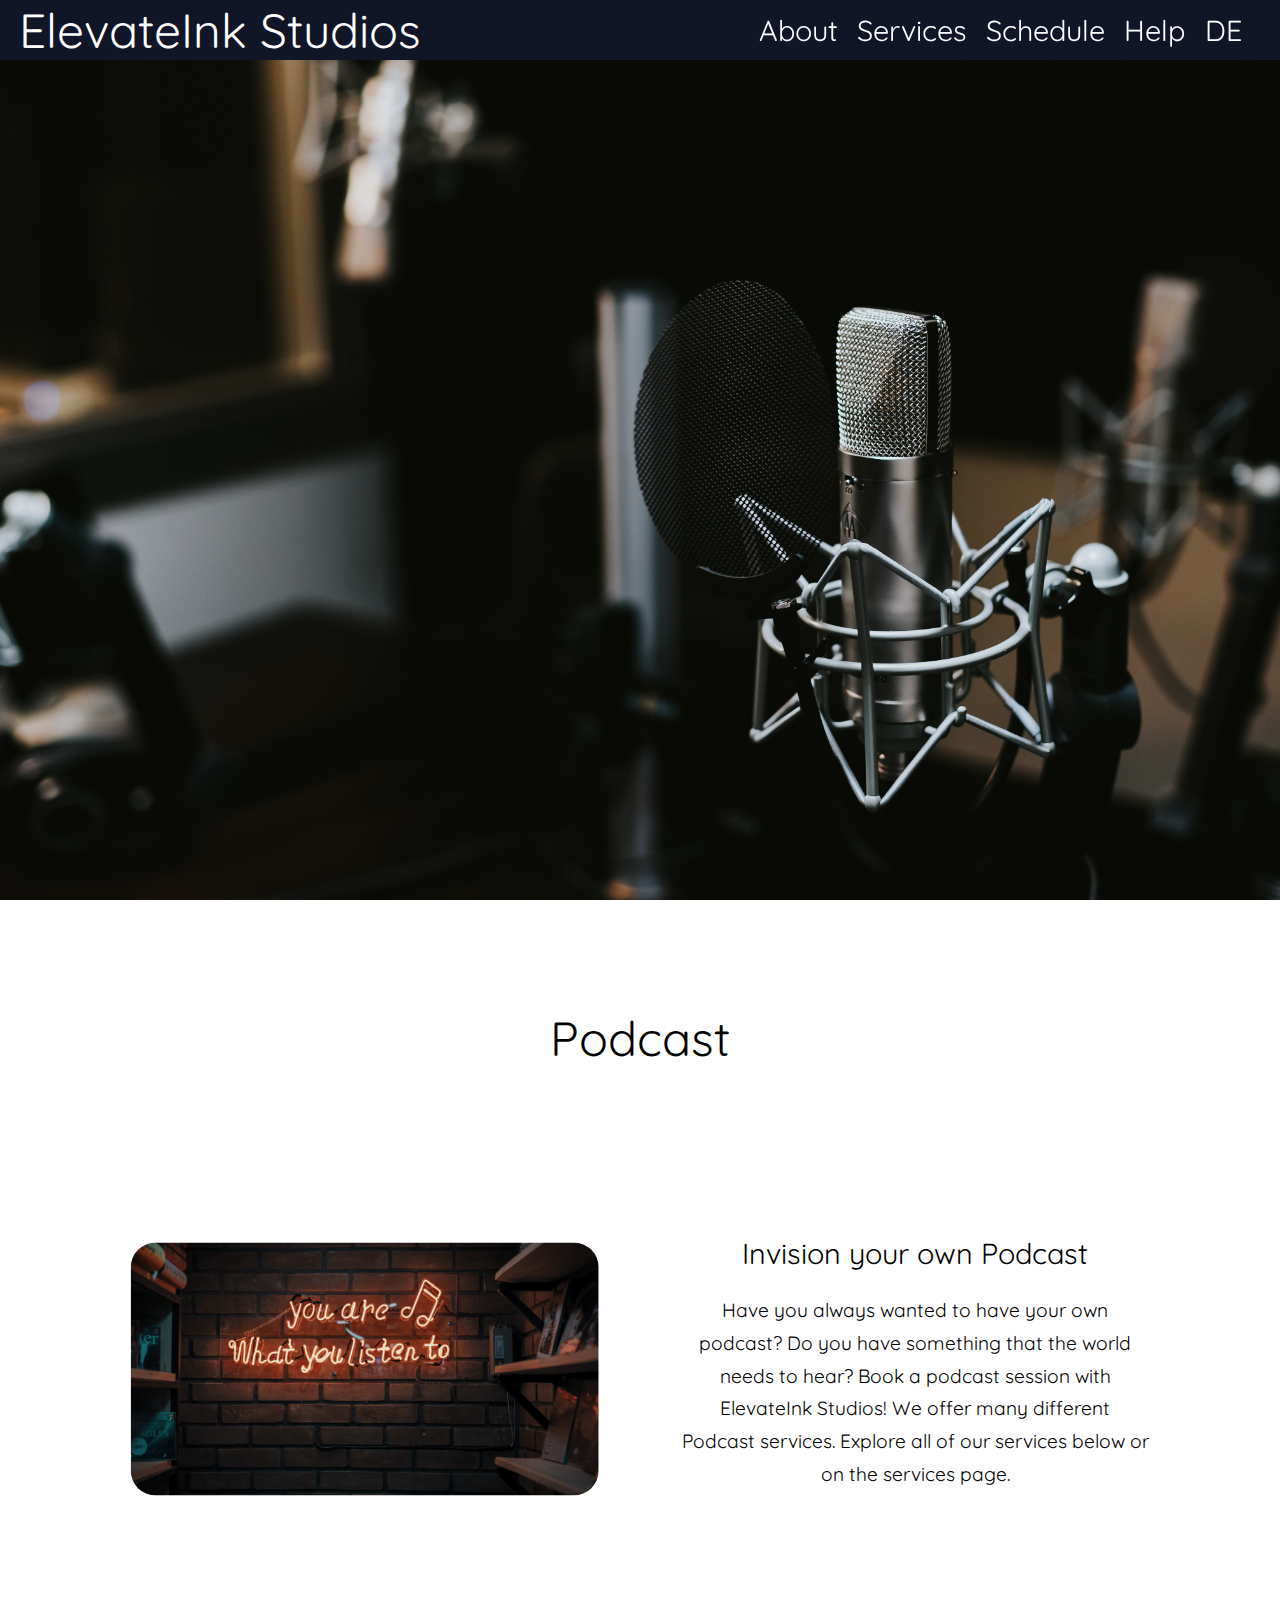
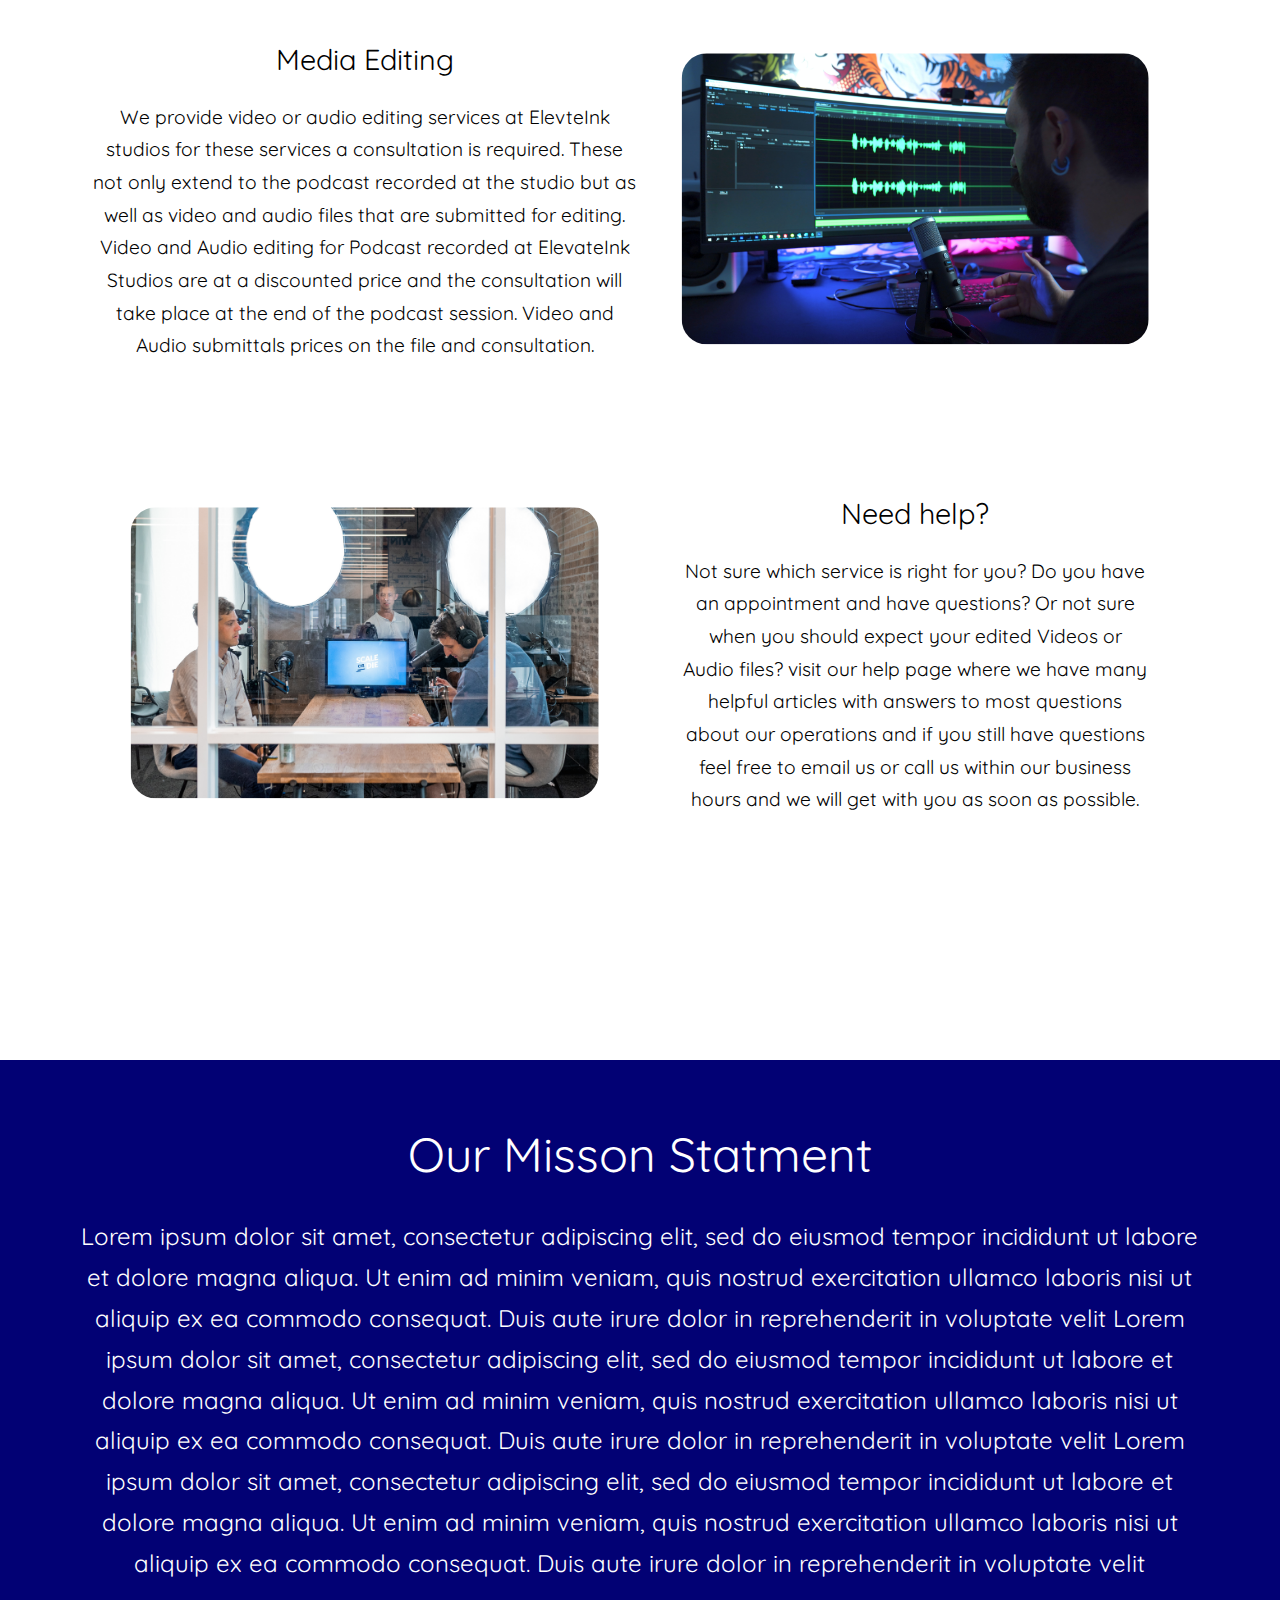
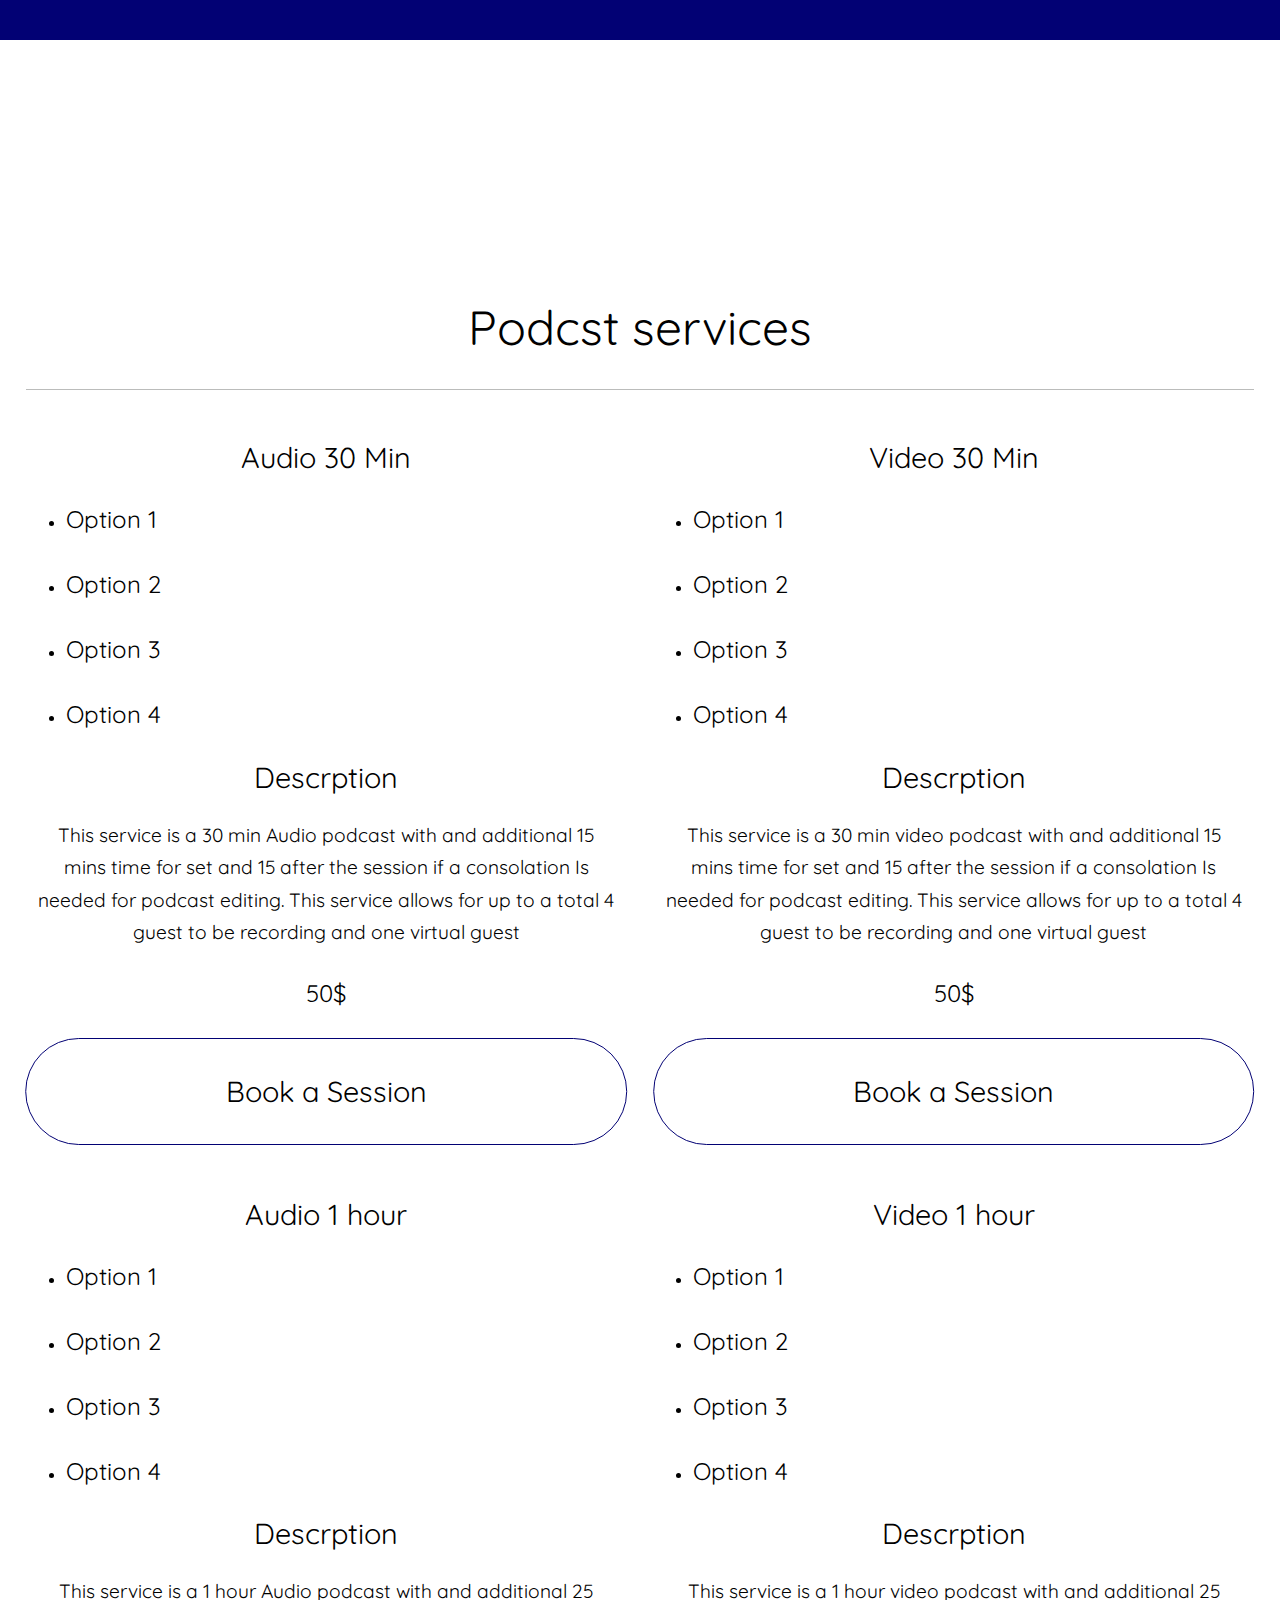
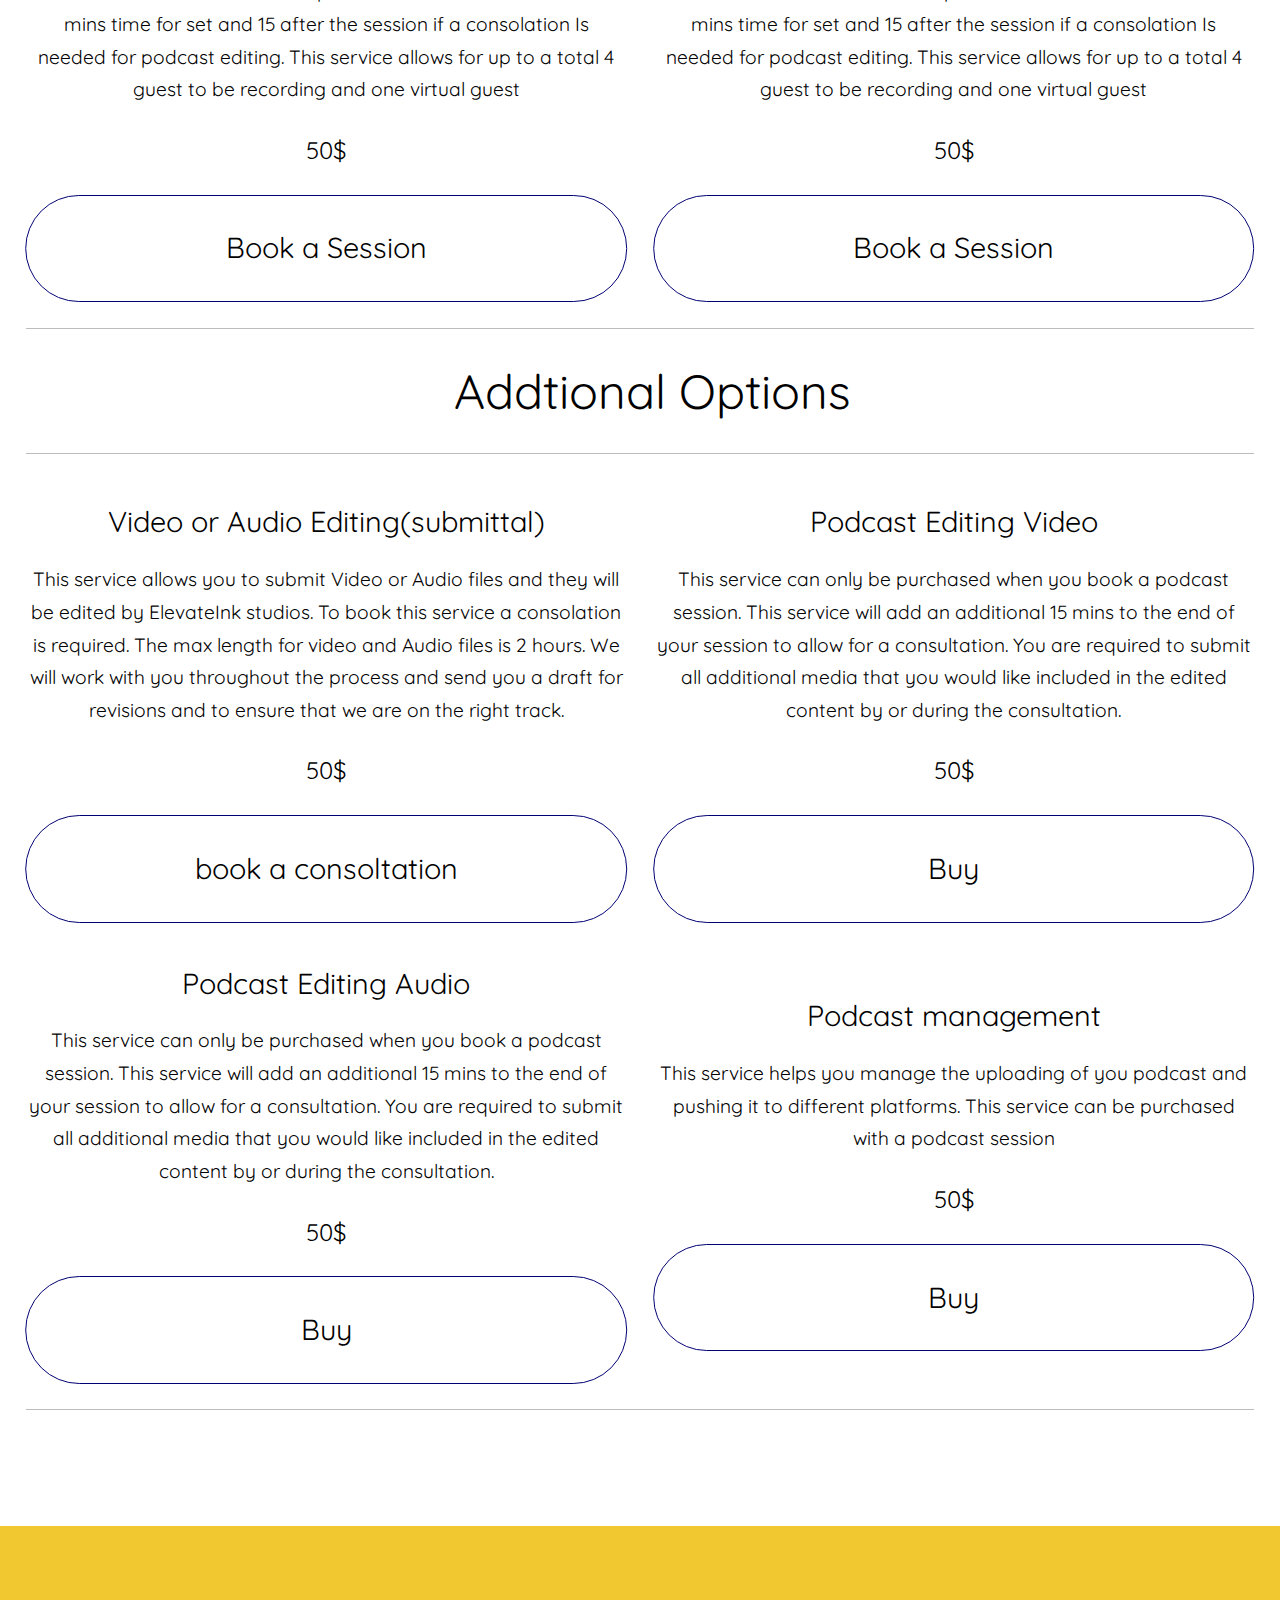
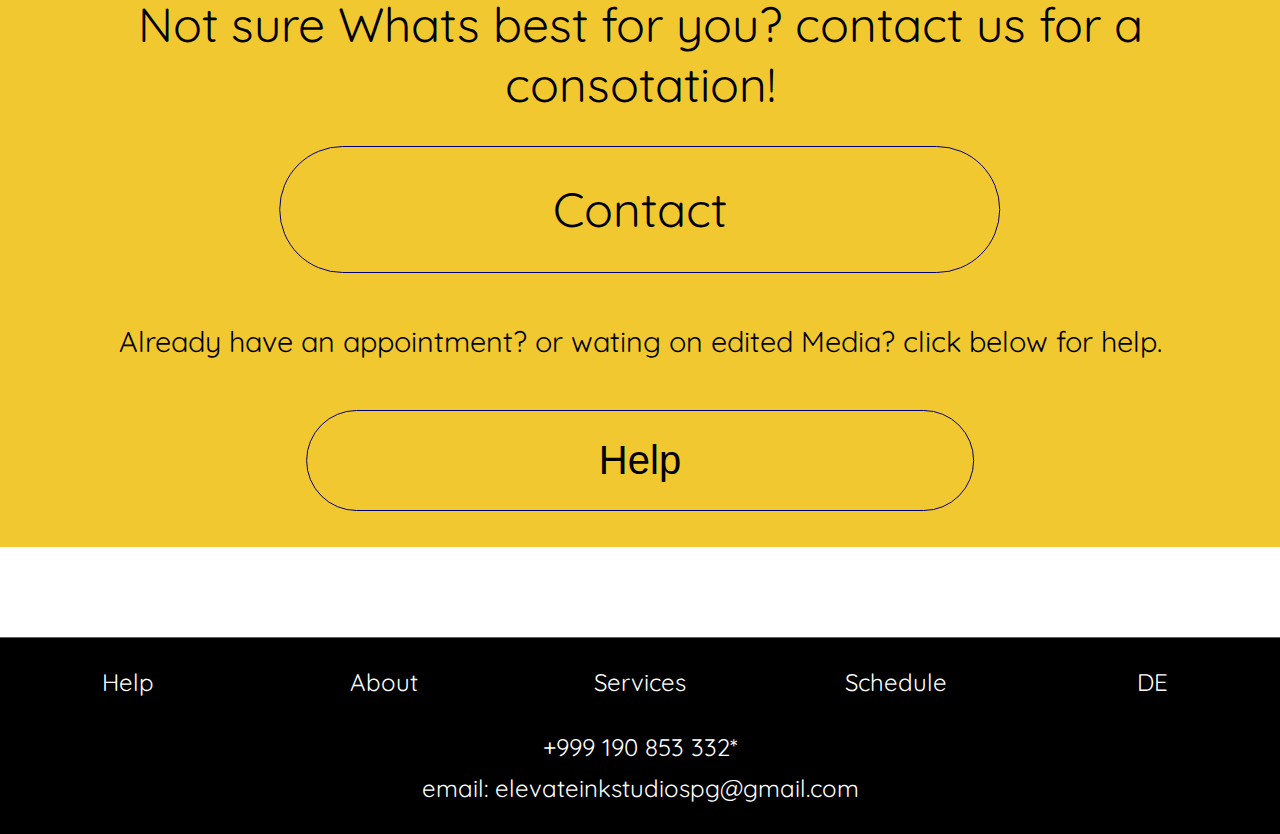
<file: index.html>
<!DOCTYPE html>
<Html lang =en>
    <head>
        <title>ElevateInk Stuidos | Home</title>
     <meta charset="utf-8">
     <meta name="format-detection" content="telephone=no">
        <meta name="viewport"  content="width= device-width, initial-scale=1">
        <link rel= "stylesheet" href="style.css">
        <link rel= "stylesheet" href="mobileStyle.css">
        <link rel="preconnect" href="https://fonts.googleapis.com">
<link rel="preconnect" href="https://fonts.gstatic.com" crossorigin>
<link href="https://fonts.googleapis.com/css2?family=Quicksand:wght@300&display=swap" rel="stylesheet">
    </head>
    <body>
        <!--start of nav-->
        <header>
        <div class="nav">
            <div class="navTitleBox">
                <a class="navTitleA" href="index.html"><h1 class="navTitle">ElevateInk <br class="mobileBrNav">Studios</h1></a>
            </div>
            
            <div class="navOptions desktop">
                <a href="About.html" class="navOptionsTitle"><h2 >About</h2></a>
                <a href="Services.html" class="navOptionsTitle"><h2 >Services</h2></a>
                <a href="https://squareup.com/appointments/book/6ias6qrc9nc6m2/L248DBZA4YCXH/start" target="_blank" class="navOptionsTitle"><h2>Schedule</h2></a>
                <a href="Guidelines.html" class="navOptionsTitle"><h2 >Help</h2></a>
                <h2 class="navOptionsTitle">DE</h2>
            </div>
            
        </div>
        <label class ='hambugerMenu mobileFlex'>
            <input id ="sideNavCheck" type="checkbox" />
        </label>
        <aside class ="sidebar mobile">
            <nav class="sideNavFlex">
                <a href="About.html" class="sideNavFlexItem"><h2 class="sideNavFlexItemText" >About</h2></div></a>
                <a href="Services.html" class="sideNavFlexItem"> <div class="sideNavFlexItem"><h2 class="sideNavFlexItemText">Services</h2></div></a>
                <a  href="https://squareup.com/appointments/book/6ias6qrc9nc6m2/L248DBZA4YCXH/start" target="_blank"class="sideNavFlexItem"> <div class="sideNavFlexItem"><h2 class="sideNavFlexItemText">Schedule</h2></div></a>
                <a href="Guidelines.html" class="sideNavFlexItem"><div class="sideNavFlexItem"><h2 class="sideNavFlexItemText">Help</h2></div></a>
              <div class="sideNavFlexItem"><h2 class="sideNavFlexItemText">DE</h2></div>
                
            </nav>
        </aside>

    </header>
        <!--
            end of nav
            start main content 
            main image
        -->
        <img class="homePic" src="Assets/jonathan-velasquez-c1ZN57GfDB0-unsplash.jpg" alt="podcast mic">
       <div class="podcastFiller"></div>
        <h1 class = "podcast">Podcast</h1>
        <div class="podcastFiller"></div>
        <div class="mainIntro">
                <div class="mainIntroFlexgroupBoxOne">
                    <img src="Assets/mohammad-metri-1oKxSKSOowE-unsplash.jpg" alt="you are listing to you" class="mainIntroFlexgroupBoxOneImg">
                </div>
                <div class="mainIntroFlexgroupBoxTwo">
                    <div class="mainIntroFlexgroupBoxTwoTextBox">
                        <h2 class="mainIntroFlexgroupBoxTwoTextBoxTitle">Invision your own Podcast</h2>
                        <p class="mainIntroFlexgroupBoxTwoTextBoxText">
                            Have you always wanted to have your own podcast? Do you have something
                             that the world needs to hear? Book a podcast session with ElevateInk Studios!
                              We offer many different Podcast services. Explore all of our services below or 
                              on the services page.
                        </p>
                    </div>
                </div>
                
                <div class="mainIntroFlexgroupBoxOne">
                    <img src="Assets/onur-binay-eTlkUZX1U0s-unsplash.jpg" alt="you are listing to you" class="mainIntroFlexgroupBoxOneImg mobile">
                    <h2 class="mainIntroFlexgroupBoxTwoTextBoxTitle desktop">Media Editing</h2>
                    <p class="mainIntroFlexgroupBoxTwoTextBoxText desktop">
                    We provide video or audio editing services at ElevteInk studios for these 
                    services a consultation is required. These not only extend to the podcast
                     recorded at the studio but as well as video and audio files that are submitted 
                     for editing. Video and Audio editing for Podcast recorded at ElevateInk Studios 
                     are at a discounted price and the consultation will take place at the end of the
                      podcast session. Video and Audio submittals prices on the file and consultation. 
                    </p>
                </div>
                <div class="mainIntroFlexgroupBoxTwo">
                    <img src="Assets/onur-binay-eTlkUZX1U0s-unsplash.jpg" alt="you are listing to you" class="mainIntroFlexgroupBoxOneImg desktop">
                    <h2 class="mainIntroFlexgroupBoxTwoTextBoxTitle mobile">Media Editing</h2>
                    <p class="mainIntroFlexgroupBoxTwoTextBoxText mobile">
                        We provide video or audio editing services at ElevteInk studios for these 
                    services a consultation is required. These not only extend to the podcast
                     recorded at the studio but as well as video and audio files that are submitted 
                     for editing. Video and Audio editing for Podcast recorded at ElevateInk Studios 
                     are at a discounted price and the consultation will take place at the end of the
                      podcast session. Video and Audio submittals prices on the file and consultation. 
                    </p>
                       
                </div>
            
           
                <div class="mainIntroFlexgroupBoxOne">
                    <img src="Assets/austin-distel-L3OV19xVi8Q-unsplash.jpg" alt="you are listing to you" class="mainIntroFlexgroupBoxOneImg">
                </div>
                <div class="mainIntroFlexgroupBoxTwo">
                    <div class="mainIntroFlexgroupBoxTwoTextBox">
                        <h2 class="mainIntroFlexgroupBoxTwoTextBoxTitle">Need help?</h2>
                        <p class="mainIntroFlexgroupBoxTwoTextBoxText">
                            Not sure which service is right for you? Do you have an appointment and have 
                            questions? Or not sure when you should expect your edited Videos or Audio files?
                             visit our help page where we have many helpful articles with answers to most questions
                              about our operations and if you still have questions feel free to email us or call us
                               within our business hours and we will get with you as soon as possible.
                        </p>
                    </div>
                </div>
            
        </div>
         <!--mission statement-->
         <div class="missionFiller"></div>
         <div class="missionBox">
         <div class="misionStatment">
            <h1 class="misionStatmentTitle">Our Misson Statment</h1>
            <h3 class="misionStatmentText">
                Lorem ipsum dolor sit amet, consectetur adipiscing elit, 
                sed do eiusmod tempor incididunt ut labore et dolore magna aliqua. 
                Ut enim ad minim veniam, quis nostrud exercitation ullamco laboris 
                nisi ut aliquip ex ea commodo consequat. Duis aute irure dolor in 
                reprehenderit in voluptate velit Lorem ipsum dolor sit amet, consectetur adipiscing elit, 
                sed do eiusmod tempor incididunt ut labore et dolore magna aliqua. 
                Ut enim ad minim veniam, quis nostrud exercitation ullamco laboris 
                nisi ut aliquip ex ea commodo consequat. Duis aute irure dolor in 
                reprehenderit in voluptate velit Lorem ipsum dolor sit amet, consectetur adipiscing elit, 
                sed do eiusmod tempor incididunt ut labore et dolore magna aliqua. 
                Ut enim ad minim veniam, quis nostrud exercitation ullamco laboris 
                nisi ut aliquip ex ea commodo consequat. Duis aute irure dolor in 
                reprehenderit in voluptate velit 
            </h3>
        </div>
    </div>
        <div class="missionFiller"></div>
        <!--
            services
        -->
        <h1 class="servicesTitle">Podcst services</h1>
        <div class="servicesOptionsFlex">
            <div class="servicesOptionsFlexOption">
                <h2 class ="servicesOptionsFlexOptionTitle" >Audio 30 Min</h2>
                <Ul>
                    <li class ="servicesOptionsFlexOptionText"><h3>Option 1</h3></li>
                    <li class ="servicesOptionsFlexOptionText"><h3>Option 2</h3></li>
                    <li class ="servicesOptionsFlexOptionText"><h3>Option 3</h3></li>
                    <li class ="servicesOptionsFlexOptionText"><h3>Option 4</h3></li>
                </Ul>
                <h2 class ="servicesOptionsFlexOptionDescrption">Descrption</h2>
                <p class ="servicesOptionsFlexOptionTextDescrption">
                    This service is a 30 min Audio podcast with and additional 15 mins 
                    time for set and 15 after the session if a consolation Is needed for
                     podcast editing. This service allows for up to a total 4 guest to be 
                     recording and one virtual guest
                </p>
                <h3 class ="servicesOptionsFlexOptionDescrption">50$</h3>
                <div class="servicesOptionsFlexOptionTextBookingButton">
                    <h2 class ='servicesOptionsFlexOptionTextBookingButtonText'>Book a Session</h2>  
                </div>
                
            </div>
            <div class="servicesOptionsFlexOption">
                <h2 class ="servicesOptionsFlexOptionTitle" > Video 30 Min</h2>
                <Ul>
                    <li class ="servicesOptionsFlexOptionText"><h3>Option 1</h3></li>
                    <li class ="servicesOptionsFlexOptionText"><h3>Option 2</h3></li>
                    <li class ="servicesOptionsFlexOptionText"><h3>Option 3</h3></li>
                    <li class ="servicesOptionsFlexOptionText"><h3>Option 4</h3></li>
                </Ul>
                <h2 class ="servicesOptionsFlexOptionDescrption">Descrption</h2>
                <p class ="servicesOptionsFlexOptionTextDescrption">
                    This service is a 30 min video podcast with and additional 15 
                    mins time for set and 15 after the session if a consolation Is needed
                    for podcast editing. This service allows for up to a total 4 guest to be
                     recording and one virtual guest
                </p>
                <h3 class ="servicesOptionsFlexOptionDescrption">50$</h3>
                <div class="servicesOptionsFlexOptionTextBookingButton">
                    <h2 class ='servicesOptionsFlexOptionTextBookingButtonText'>Book a Session</h2>  
                </div>
                
            </div>
            <div class="servicesOptionsFlexOption">
                <h2 class ="servicesOptionsFlexOptionTitle" >Audio 1 hour</h2>
                <Ul>
                    <li class ="servicesOptionsFlexOptionText"><h3>Option 1</h3></li>
                    <li class ="servicesOptionsFlexOptionText"><h3>Option 2</h3></li>
                    <li class ="servicesOptionsFlexOptionText"><h3>Option 3</h3></li>
                    <li class ="servicesOptionsFlexOptionText"><h3>Option 4</h3></li>
                </Ul>
                <h2 class ="servicesOptionsFlexOptionDescrption">Descrption</h2>
                <p class ="servicesOptionsFlexOptionTextDescrption">
                    This service is a 1 hour Audio podcast with and additional 25 
                    mins time for set and 15 after the session if a consolation Is 
                    needed for podcast editing. This service allows for up to a total
                     4 guest to be recording and one virtual guest 
                </p>
                <h3 class ="servicesOptionsFlexOptionDescrption">50$</h3>
                <div class="servicesOptionsFlexOptionTextBookingButton">
                    <h2 class ='servicesOptionsFlexOptionTextBookingButtonText'>Book a Session</h2>  
                </div>
            </div>
            <div class="servicesOptionsFlexOption">
                <h2 class ="servicesOptionsFlexOptionTitle" >Video 1 hour</h2>
                <Ul>
                    <li class ="servicesOptionsFlexOptionText"><h3>Option 1</h3></li>
                    <li class ="servicesOptionsFlexOptionText"><h3>Option 2</h3></li>
                    <li class ="servicesOptionsFlexOptionText"><h3>Option 3</h3></li>
                    <li class ="servicesOptionsFlexOptionText"><h3>Option 4</h3></li>
                </Ul>
                <h2 class ="servicesOptionsFlexOptionDescrption">Descrption</h2>
                <p class ="servicesOptionsFlexOptionTextDescrption">
                    This service is a 1 hour video podcast with and additional 25 mins
                     time for set and 15 after the session if a consolation Is needed for
                      podcast editing. This service allows for up to a total 4 guest to be 
                      recording and one virtual guest
                </p>
                <h3 class ="servicesOptionsFlexOptionDescrption">50$</h3>
                <div class="servicesOptionsFlexOptionTextBookingButton">
                    <h2 class ='servicesOptionsFlexOptionTextBookingButtonText'>Book a Session</h2>  
                </div>
            </div>
        </div>

        <div class="addtionalOptions textCenter">
            <h1 class="addtionalOptionsTitle">Addtional Options</h1>
            <div class="addtionalOptionsFlex">
                <div class="addtionalOptionsFlexOption">
                    <h2 class ="addtionalOptionsFlexOptionTitle">Video or Audio Editing(submittal)</h2>
                    <p class ='addtionalOptionsFlexOptionTextDescrption'>
                        This service allows you to submit Video or Audio files and they will be edited by ElevateInk
                         studios. To book this service a consolation is required. The max length for video and Audio 
                         files is 2 hours. We will work with you throughout the process and send you a draft for revisions 
                         and to ensure that we are on the right track. 
                    </p>
                    <h3 class ="servicesOptionsFlexOptionDescrption">50$</h3>
                    <div class="servicesOptionsFlexOptionTextBookingButton">
                        <h2 class ='servicesOptionsFlexOptionTextBookingButtonText'>book a consoltation</h2>  
                    </div>
                </div>
                <div class="addtionalOptionsFlexOption">
                    <h2 class ="addtionalOptionsFlexOptionTitle">Podcast Editing Video</h2>
                    <p class ='addtionalOptionsFlexOptionTextDescrption'>
                        This service can only be purchased when you book a podcast session. This 
                        service will add an additional 15 mins to the end of your session to allow 
                        for a consultation. You are required to submit all additional media 
                        that you would like included in the edited content by or during the consultation.
                    </p>
                    <h3 class ="servicesOptionsFlexOptionDescrption">50$</h3>
                    <div class="servicesOptionsFlexOptionTextBookingButton">
                        <h2 class ='servicesOptionsFlexOptionTextBookingButtonText'>Buy</h2>  
                    </div>
                </div>
                <div class="addtionalOptionsFlexOption">
                    <h2 class ="addtionalOptionsFlexOptionTitle">Podcast Editing Audio</h2>
                    <p class ='addtionalOptionsFlexOptionTextDescrption'>
                        This service can only be purchased when you book a podcast session. This 
                        service will add an additional 15 mins to the end of your session to allow 
                        for a consultation. You are required to submit all additional media 
                        that you would like included in the edited content by or during the consultation.
                    </p>
                    <h3 class ="servicesOptionsFlexOptionDescrption">50$</h3>
                    <div class="servicesOptionsFlexOptionTextBookingButton">
                        <h2 class ='servicesOptionsFlexOptionTextBookingButtonText'>Buy</h2>  
                    </div>
                </div>
                <div class="addtionalOptionsFlexOption">
                    <h2 class ="addtionalOptionsFlexOptionTitle">Podcast management</h2>
                    <p class ='addtionalOptionsFlexOptionTextDescrption'>
                        This service helps you manage the uploading of you podcast and pushing 
                        it to different platforms. This service can be purchased with a podcast session
                    </p>
                    
                    <h3 class ="servicesOptionsFlexOptionDescrption">50$</h3>
                    <div class="servicesOptionsFlexOptionTextBookingButton">
                        <h2 class ='servicesOptionsFlexOptionTextBookingButtonText'>Buy</h2>  
                    </div>
                </div>
            </div>
            </div>
        <div class="servicesFiller"></div>
        <!--Booking-->
        <div class="booking">
            <div class="bookingFiller"></div>
            <h1 class="bookingTitle">Not sure Whats best for you? contact us for a consotation!</h1>
            <div class="bookingFlex">
                <a class="bookingButton" href="About.html"><h1 class="textCenter">Contact</h1></a>
                <h2 class="bookingHelpText">Already have an appointment? or wating on edited Media? click below for help.</h2>
                <a class="bookingButtonA" href="Guidelines.html"><button class="bookingButtonH"><h1>Help</h1></button></a>
            </div>
            <div class="bookingFiller"></div>
        </div>
        <div class="servicesFiller"></div>
        <div class="bookingPopup">
            <h2 class="bookingPopupClose"> Close</h2>
            <h1 class="bookingPopupTitle">Contact</h1>
            <h2 class="bookingPopupTitle">Phone:<a href="tel: +999 190 853 332*"> +999 190 853 332*</a></h2>
            <h2 class="bookingPopupTitle">Email: <a href="mailto:elevateinkstudiospg@gmail.com?subject=consultation Request">elevateinkstudiospg@gmail.com</a></h2>
            <h2 class="bookingPopupTitle">Hours of operations</h2>
            <h3 class="bookingPopupTitle">Mon - Sat: 09:00-17:00 Sun: Closed</h3>
        </div>
        <div class="bookingPopupShield"></div>


       
        <!--end of main content-->
        <!--Footer-->
        <footer class ="footer">
            <div class="quickLinksFlex">
               <a href="Guidelines.html"><h3 class="quickLinksLink">Help</h3></a> 
                <a href="About.html"><h3 class="quickLinksLink">About</h3></a> 
                <a href="Services.html"><h3 class="quickLinksLink">Services</h3></a> 
                <a href="https://squareup.com/appointments/book/6ias6qrc9nc6m2/L248DBZA4YCXH/start" target="_blank"><h3 class="quickLinksLink">Schedule</h3></a>
                <h3 class="quickLinksLink">DE</h3>
            </div>
            <div class="quickLinksFlexTwo">
                <h3 class="quickLinksLinkTwo"><a href="tel: +999 190 853 332*"> +999 190 853 332*</a></h3>
                 <h3 class="quickLinksLinkTwo">email:<a href="mailto:elevateinkstudiospg@gmail.com?subject=consultation Request"> elevateinkstudiospg@gmail.com</a> </h3>
             </div>
        </footer>
        <script src="script.js" defer></script>
        <script src="home.js" defer></script>
    </body>
</Html>
</file>
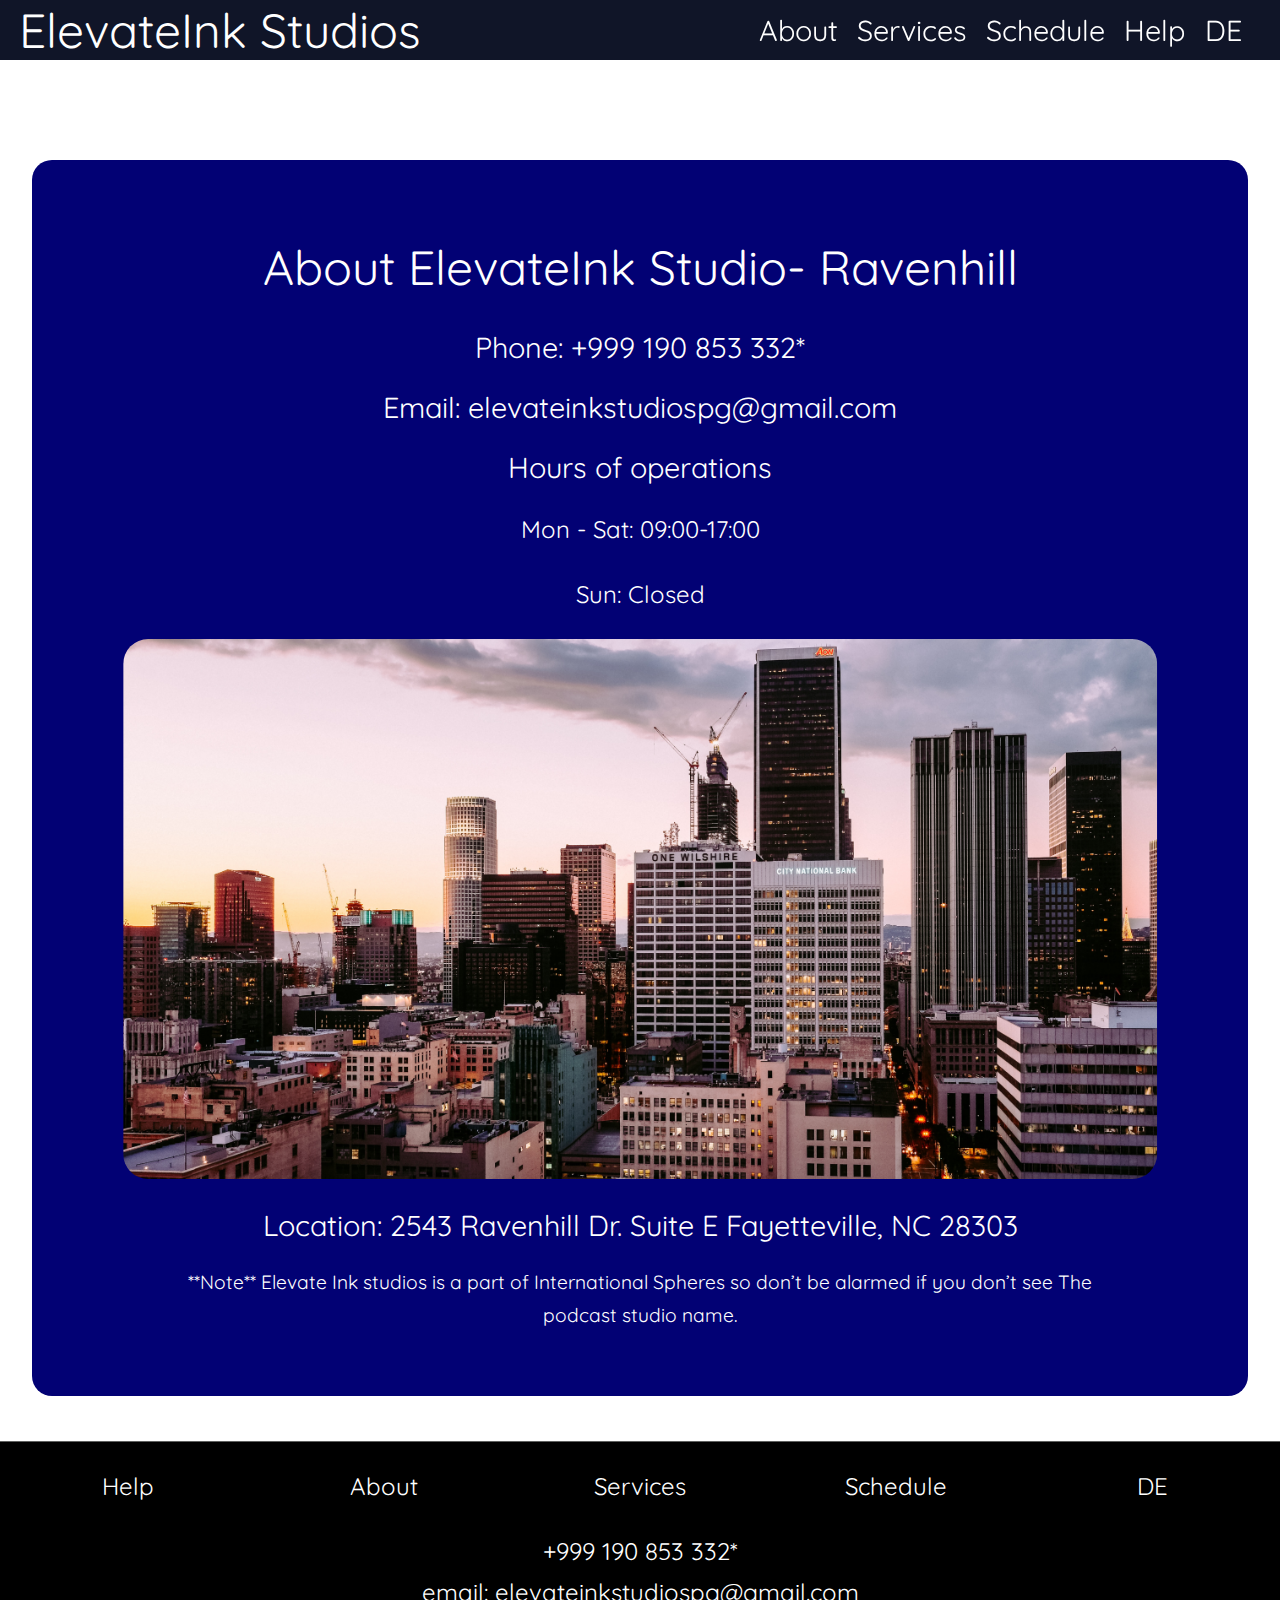
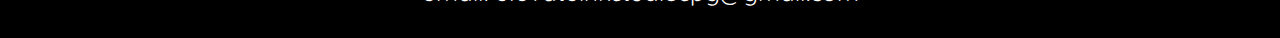
<file: About.html>
<!DOCTYPE html>
<Html lang =en>
    <head>
        <title>ElevateInk Stuidos | About</title>
     <meta charset="utf-8">
     <meta name="format-detection" content="telephone=no">
        <meta name="viewport"  content="width= device-width, initial-scale=1">
        <link rel= "stylesheet" href="style.css">
        <link rel= "stylesheet" href="aboutStyle.css">
        <link rel= "stylesheet" href="mobileStyle.css">
        <link rel="preconnect" href="https://fonts.googleapis.com">
<link rel="preconnect" href="https://fonts.gstatic.com" crossorigin>
<link href="https://fonts.googleapis.com/css2?family=Quicksand:wght@300&display=swap" rel="stylesheet">
    </head>
    <body >
        <header>
            <div class="nav">
                <div class="navTitleBox">
                    <a class="navTitleA" href="index.html"><h1 class="navTitle">ElevateInk <br class="mobileBrNav">Studios</h1></a>
                </div>
                
                <div class="navOptions desktop">
                    <a href="About.html" class="navOptionsTitle"><h2 >About</h2></a>
                    <a href="Services.html" class="navOptionsTitle"><h2 >Services</h2></a>
                    <a href="https://squareup.com/appointments/book/6ias6qrc9nc6m2/L248DBZA4YCXH/start" target="_blank" class="navOptionsTitle"><h2>Schedule</h2></a>
                    <a href="Guidelines.html" class="navOptionsTitle"><h2 >Help</h2></a>
                    <h2 class="navOptionsTitle">DE</h2>
                </div>
                
            </div>
        <label class ='hambugerMenu mobileFlex'>
            <input id ="sideNavCheck" type="checkbox" />
        </label>
        <aside class ="sidebar mobile">
            <nav class="sideNavFlex">
                <a href="About.html" class="sideNavFlexItem"><h2 class="sideNavFlexItemText" >About</h2></div></a>
                <a href="Services.html" class="sideNavFlexItem"> <div class="sideNavFlexItem"><h2 class="sideNavFlexItemText">Services</h2></div></a>
                <a  href="https://squareup.com/appointments/book/6ias6qrc9nc6m2/L248DBZA4YCXH/start" target="_blank"class="sideNavFlexItem"> <div class="sideNavFlexItem"><h2 class="sideNavFlexItemText">Schedule</h2></div></a>
                <a href="Guidelines.html" class="sideNavFlexItem"><div class="sideNavFlexItem"><h2 class="sideNavFlexItemText">Help</h2></div></a>
              <div class="sideNavFlexItem"><h2 class="sideNavFlexItemText">DE</h2></div>
                
            </nav>
        </aside>
    </header>
        <!--Nav end-->
        <div class="aboutElevatedInk">
            <div class="ravenfiller"></div>
            <h1 class =" textCenter">About ElevateInk Studio- Ravenhill</h1>
            <!-- <h2 class="textCenter">Time of operations</h2>
            <h3 class="textCenter">Mon-Sat: 09:00-17:00</h3>
            <h3 class="textCenter">Sun: closed</h3> -->
            <h2 class="bookingPopupTitle">Phone:<a href="tel: +999 190 853 332*"> +999 190 853 332*</a></h2>
            <h2 class="bookingPopupTitle">Email: <a href="mailto:elevateinkstudiospg@gmail.com?subject=consultation Request">elevateinkstudiospg@gmail.com</a></h2>
            <h2 class="bookingPopupTitle">Hours of operations</h2>
            <h3 class="bookingPopupTitle">Mon - Sat: 09:00-17:00</h3>
            <h3 class="bookingPopupTitle">Sun: Closed</h3>
            <img class="ravenhilImg" src="Assets/owen-lystrup-boLgiM0qwkg-unsplash.jpg" alt="Ravenhill building">
            <h2 class="bookingPopupTitle">Location: 2543 Ravenhill Dr. Suite E
                Fayetteville, NC 28303</h2>
            <p class="ravenhilDescription textCenter">
                **Note**  Elevate Ink studios is a part of International 
                Spheres so don’t be  alarmed if you don’t see The podcast studio name.
            </p>
            <div class="ravenfiller"></div>
        </div>

        <div class="ravenfiller"></div>
     <!--Footer-->
 <!--Footer-->
 <footer class ="footer">
    <div class="quickLinksFlex">
        <a href="Guidelines.html"><h3 class="quickLinksLink">Help</h3></a> 
         <a href="About.html"><h3 class="quickLinksLink">About</h3></a> 
         <a href="Services.html"><h3 class="quickLinksLink">Services</h3></a> 
         <a href="https://squareup.com/appointments/book/6ias6qrc9nc6m2/L248DBZA4YCXH/start" target="_blank"><h3 class="quickLinksLink">Schedule</h3></a>
         <h3 class="quickLinksLink">DE</h3>
     </div>
    <div class="quickLinksFlexTwo">
        <h3 class="quickLinksLinkTwo"><a href="tel: +999 190 853 332*"> +999 190 853 332*</a></h3>
         <h3 class="quickLinksLinkTwo">email:<a href="mailto:elevateinkstudiospg@gmail.com?subject=consultation Request"> elevateinkstudiospg@gmail.com</a> </h3>
     </div>
</footer>

             <script src="script.js" defer></script>
    </body>
    </Html>
</file>
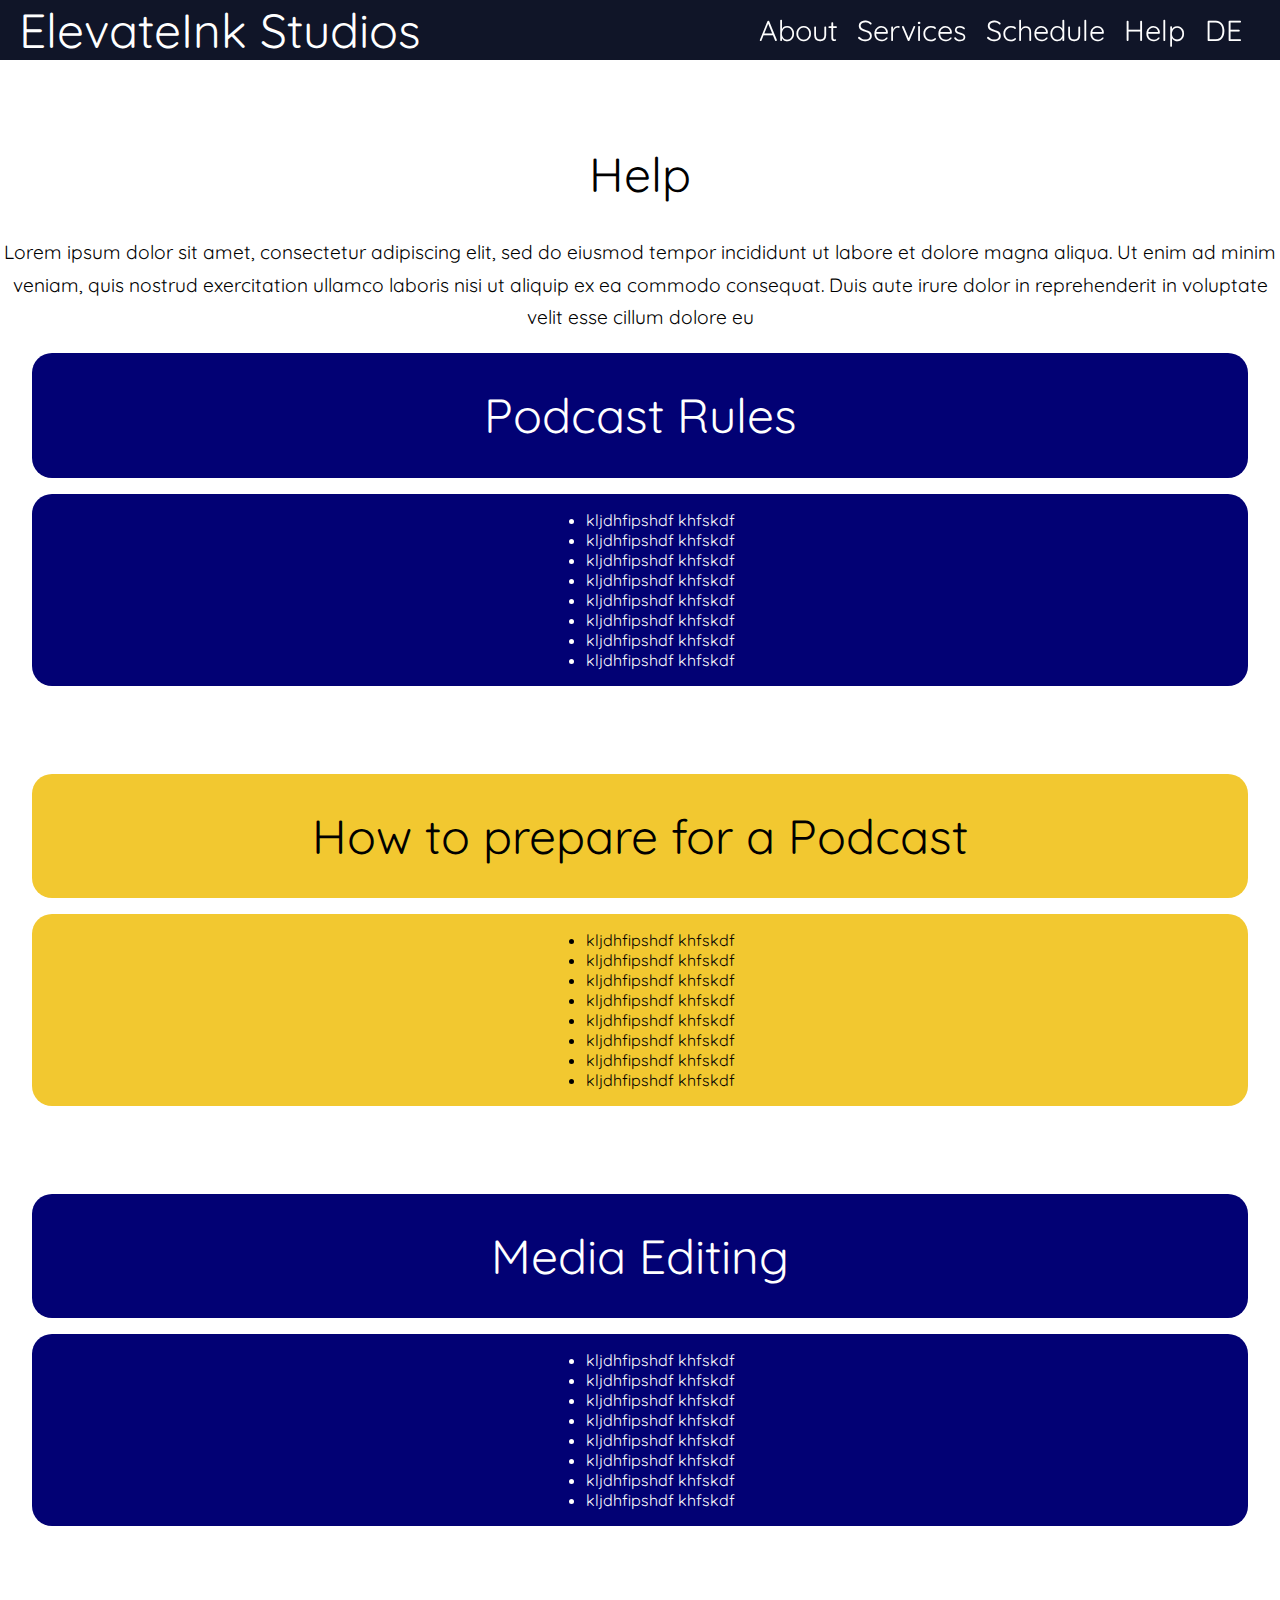
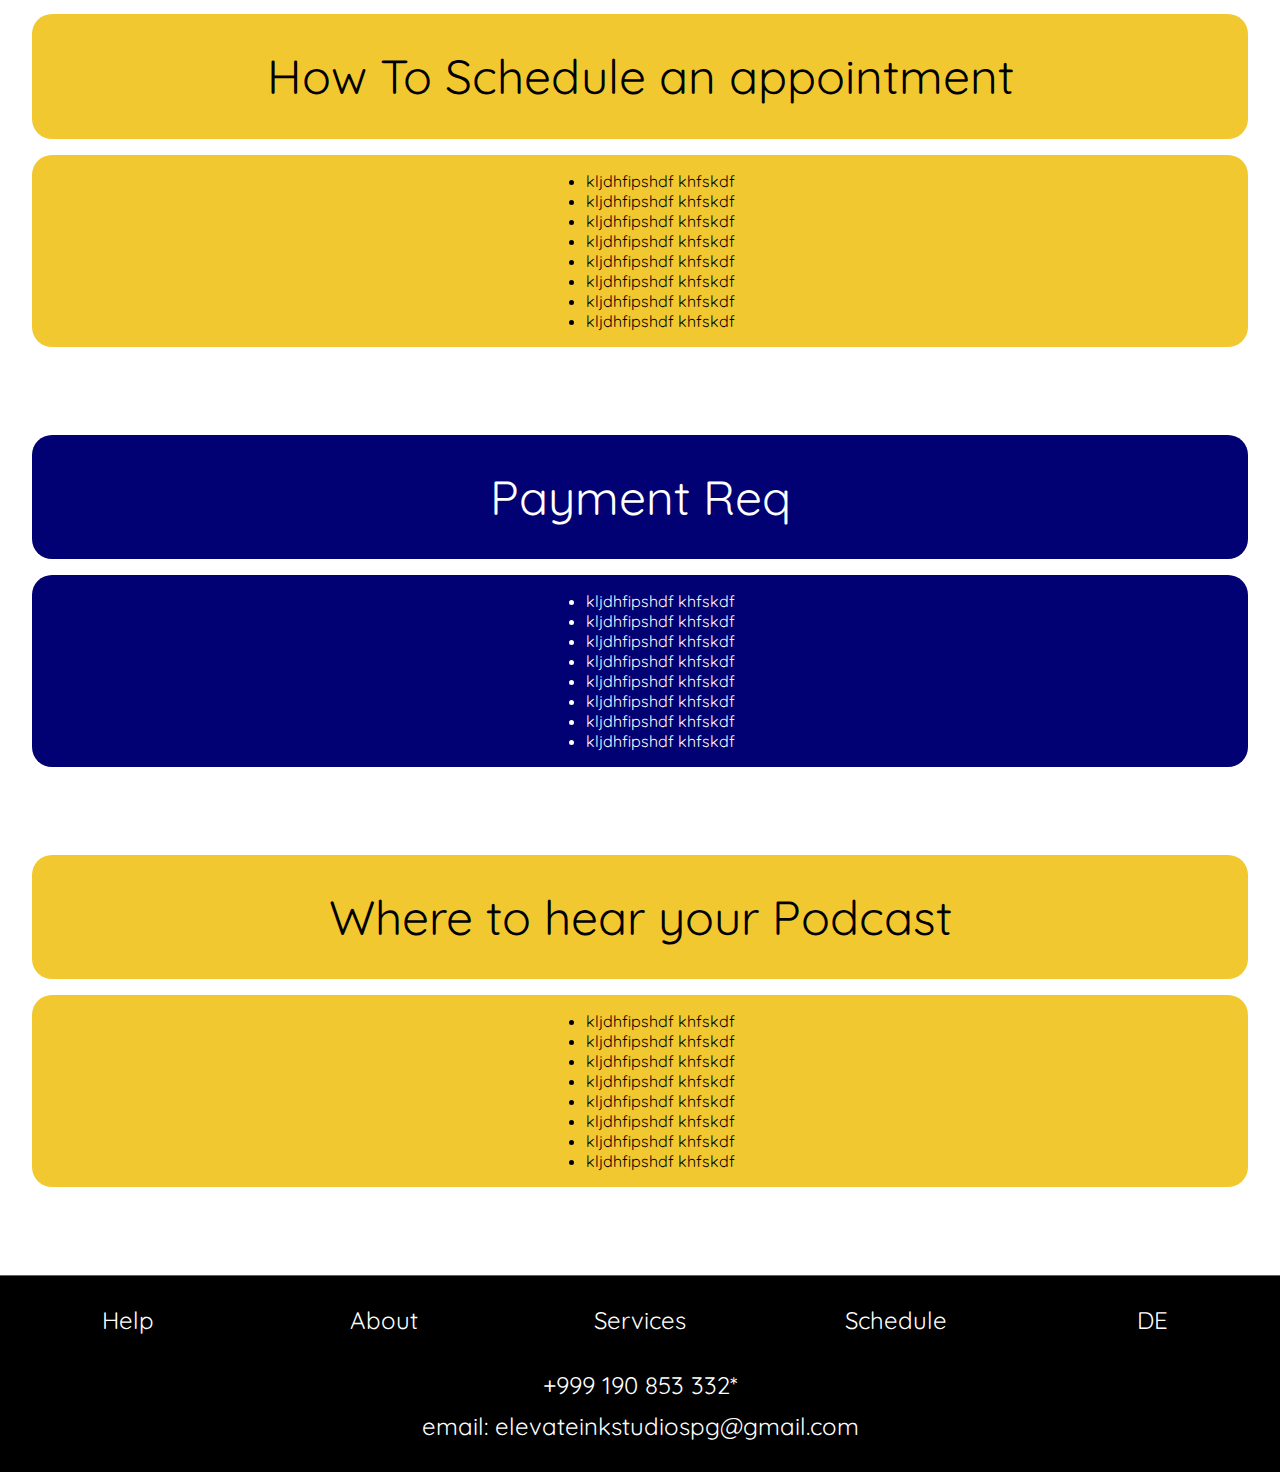
<file: Guidelines.html>
<!DOCTYPE html>
<Html lang =en>
    <head>
        <title>ElevateInk Stuidos | Help</title>
     <meta charset="utf-8">
     <meta name="format-detection" content="telephone=no">
        <meta name="viewport"  content="width= device-width, initial-scale=1">
        <link rel= "stylesheet" href="style.css">
        <link rel= "stylesheet" href="guidelines.css">
        <link rel= "stylesheet" href="mobileStyle.css">
        <link rel="preconnect" href="https://fonts.googleapis.com">
<link rel="preconnect" href="https://fonts.gstatic.com" crossorigin>
<link href="https://fonts.googleapis.com/css2?family=Quicksand:wght@300&display=swap" rel="stylesheet">
    </head>
    <body>
        <header>
            <div class="nav">
                <div class="navTitleBox">
                    <a class="navTitleA" href="index.html"><h1 class="navTitle">ElevateInk <br class="mobileBrNav">Studios</h1></a>
                </div>
                
                <div class="navOptions desktop">
                    <a href="About.html" class="navOptionsTitle"><h2 >About</h2></a>
                    <a href="Services.html" class="navOptionsTitle"><h2 >Services</h2></a>
                    <a href="https://squareup.com/appointments/book/6ias6qrc9nc6m2/L248DBZA4YCXH/start" target="_blank" class="navOptionsTitle"><h2>Schedule</h2></a>
                    <a href="Guidelines.html" class="navOptionsTitle"><h2 >Help </h2></a>
                    <h2 class="navOptionsTitle">DE</h2>
                </div>
                
            </div>
        <label class ='hambugerMenu mobileFlex'>
            <input id ="sideNavCheck" type="checkbox" />
        </label>
        <aside class ="sidebar mobile">
            <nav class="sideNavFlex">
                <a href="About.html" class="sideNavFlexItem"><h2 class="sideNavFlexItemText" >About</h2></div></a>
                <a href="Services.html" class="sideNavFlexItem"> <div class="sideNavFlexItem"><h2 class="sideNavFlexItemText">Services</h2></div></a>
                <a  href="https://squareup.com/appointments/book/6ias6qrc9nc6m2/L248DBZA4YCXH/start" target="_blank"class="sideNavFlexItem"> <div class="sideNavFlexItem"><h2 class="sideNavFlexItemText">Schedule</h2></div></a>
                <a href="Guidelines.html" class="sideNavFlexItem"><div class="sideNavFlexItem"><h2 class="sideNavFlexItemText">Help</h2></div></a>
              <div class="sideNavFlexItem"><h2 class="sideNavFlexItemText">DE</h2></div>
                
            </nav>
        </aside>
        </header>
        <h1 class="textCenter topG">Help</h1>
        <p class="textCenter">
            Lorem ipsum dolor sit amet, consectetur adipiscing elit, 
            sed do eiusmod tempor incididunt ut labore et dolore magna aliqua.
             Ut enim ad minim veniam, quis nostrud exercitation ullamco laboris 
             nisi ut aliquip ex ea commodo consequat. Duis aute irure dolor in reprehenderit 
             in voluptate velit esse cillum dolore eu
        </p>
        <div class="guidelineTitleBubble">
            <h1 class="textCenter">Podcast Rules</h1>
        </div>
        <div class="guidelineTitleBubble">
            <ul>
                <li>kljdhfipshdf khfskdf</li>
                <li>kljdhfipshdf khfskdf</li>
                <li>kljdhfipshdf khfskdf</li>
                <li>kljdhfipshdf khfskdf</li>
                <li>kljdhfipshdf khfskdf</li>
                <li>kljdhfipshdf khfskdf</li>
                <li>kljdhfipshdf khfskdf</li>
                <li>kljdhfipshdf khfskdf</li>
            </ul>
        </div>
        <div class="guideSpace"></div>

        <div class="guidelineTitleBubbleAlt">
            <h1 class="textCenter">How to prepare for a Podcast</h1>
        </div>
        <div class="guidelineTitleBubbleAlt">
            <ul>
                <li>kljdhfipshdf khfskdf</li>
                <li>kljdhfipshdf khfskdf</li>
                <li>kljdhfipshdf khfskdf</li>
                <li>kljdhfipshdf khfskdf</li>
                <li>kljdhfipshdf khfskdf</li>
                <li>kljdhfipshdf khfskdf</li>
                <li>kljdhfipshdf khfskdf</li>
                <li>kljdhfipshdf khfskdf</li>
            </ul>
        </div>
        <div class="guideSpace"></div>
        <div class="guidelineTitleBubble">
            <h1 class="textCenter">Media Editing</h1>
        </div>
        <div class="guidelineTitleBubble">
            <ul>
                <li>kljdhfipshdf khfskdf</li>
                <li>kljdhfipshdf khfskdf</li>
                <li>kljdhfipshdf khfskdf</li>
                <li>kljdhfipshdf khfskdf</li>
                <li>kljdhfipshdf khfskdf</li>
                <li>kljdhfipshdf khfskdf</li>
                <li>kljdhfipshdf khfskdf</li>
                <li>kljdhfipshdf khfskdf</li>
            </ul>
        </div>
        <div class="guideSpace"></div>

        <div class="guidelineTitleBubbleAlt">
            <h1 class="textCenter">How To Schedule an appointment</h1>
        </div>
        <div class="guidelineTitleBubbleAlt">
            <ul>
                <li>kljdhfipshdf khfskdf</li>
                <li>kljdhfipshdf khfskdf</li>
                <li>kljdhfipshdf khfskdf</li>
                <li>kljdhfipshdf khfskdf</li>
                <li>kljdhfipshdf khfskdf</li>
                <li>kljdhfipshdf khfskdf</li>
                <li>kljdhfipshdf khfskdf</li>
                <li>kljdhfipshdf khfskdf</li>
            </ul>
        </div>
        <div class="guideSpace"></div>
        <div class="guidelineTitleBubble">
            <h1 class="textCenter">Payment Req</h1>
        </div>
        <div class="guidelineTitleBubble">
            <ul>
                <li>kljdhfipshdf khfskdf</li>
                <li>kljdhfipshdf khfskdf</li>
                <li>kljdhfipshdf khfskdf</li>
                <li>kljdhfipshdf khfskdf</li>
                <li>kljdhfipshdf khfskdf</li>
                <li>kljdhfipshdf khfskdf</li>
                <li>kljdhfipshdf khfskdf</li>
                <li>kljdhfipshdf khfskdf</li>
            </ul>
        </div>
        <div class="guideSpace"></div>

        <div class="guidelineTitleBubbleAlt">
            <h1 class="textCenter">Where to hear your Podcast</h1>
        </div>
        <div class="guidelineTitleBubbleAlt">
            <ul>
                <li>kljdhfipshdf khfskdf</li>
                <li>kljdhfipshdf khfskdf</li>
                <li>kljdhfipshdf khfskdf</li>
                <li>kljdhfipshdf khfskdf</li>
                <li>kljdhfipshdf khfskdf</li>
                <li>kljdhfipshdf khfskdf</li>
                <li>kljdhfipshdf khfskdf</li>
                <li>kljdhfipshdf khfskdf</li>
            </ul>
        </div>
        <div class="guideSpace"></div>
        

     <!--Footer-->
 <!--Footer-->
 <footer class ="footer">
    <div class="quickLinksFlex">
        <a href="Guidelines.html"><h3 class="quickLinksLink">Help</h3></a> 
         <a href="About.html"><h3 class="quickLinksLink">About</h3></a> 
         <a href="Services.html"><h3 class="quickLinksLink">Services</h3></a> 
         <a href="https://squareup.com/appointments/book/6ias6qrc9nc6m2/L248DBZA4YCXH/start" target="_blank"><h3 class="quickLinksLink">Schedule</h3></a>
         <h3 class="quickLinksLink">DE</h3>
     </div>
     <div class="quickLinksFlexTwo">
        <h3 class="quickLinksLinkTwo"><a href="tel: +999 190 853 332*"> +999 190 853 332*</a></h3>
         <h3 class="quickLinksLinkTwo">email:<a href="mailto:elevateinkstudiospg@gmail.com?subject=consultation Request"> elevateinkstudiospg@gmail.com</a> </h3>
     </div>
</footer>
            <script src="script.js" defer></script>
</body>
</Html>
</file>
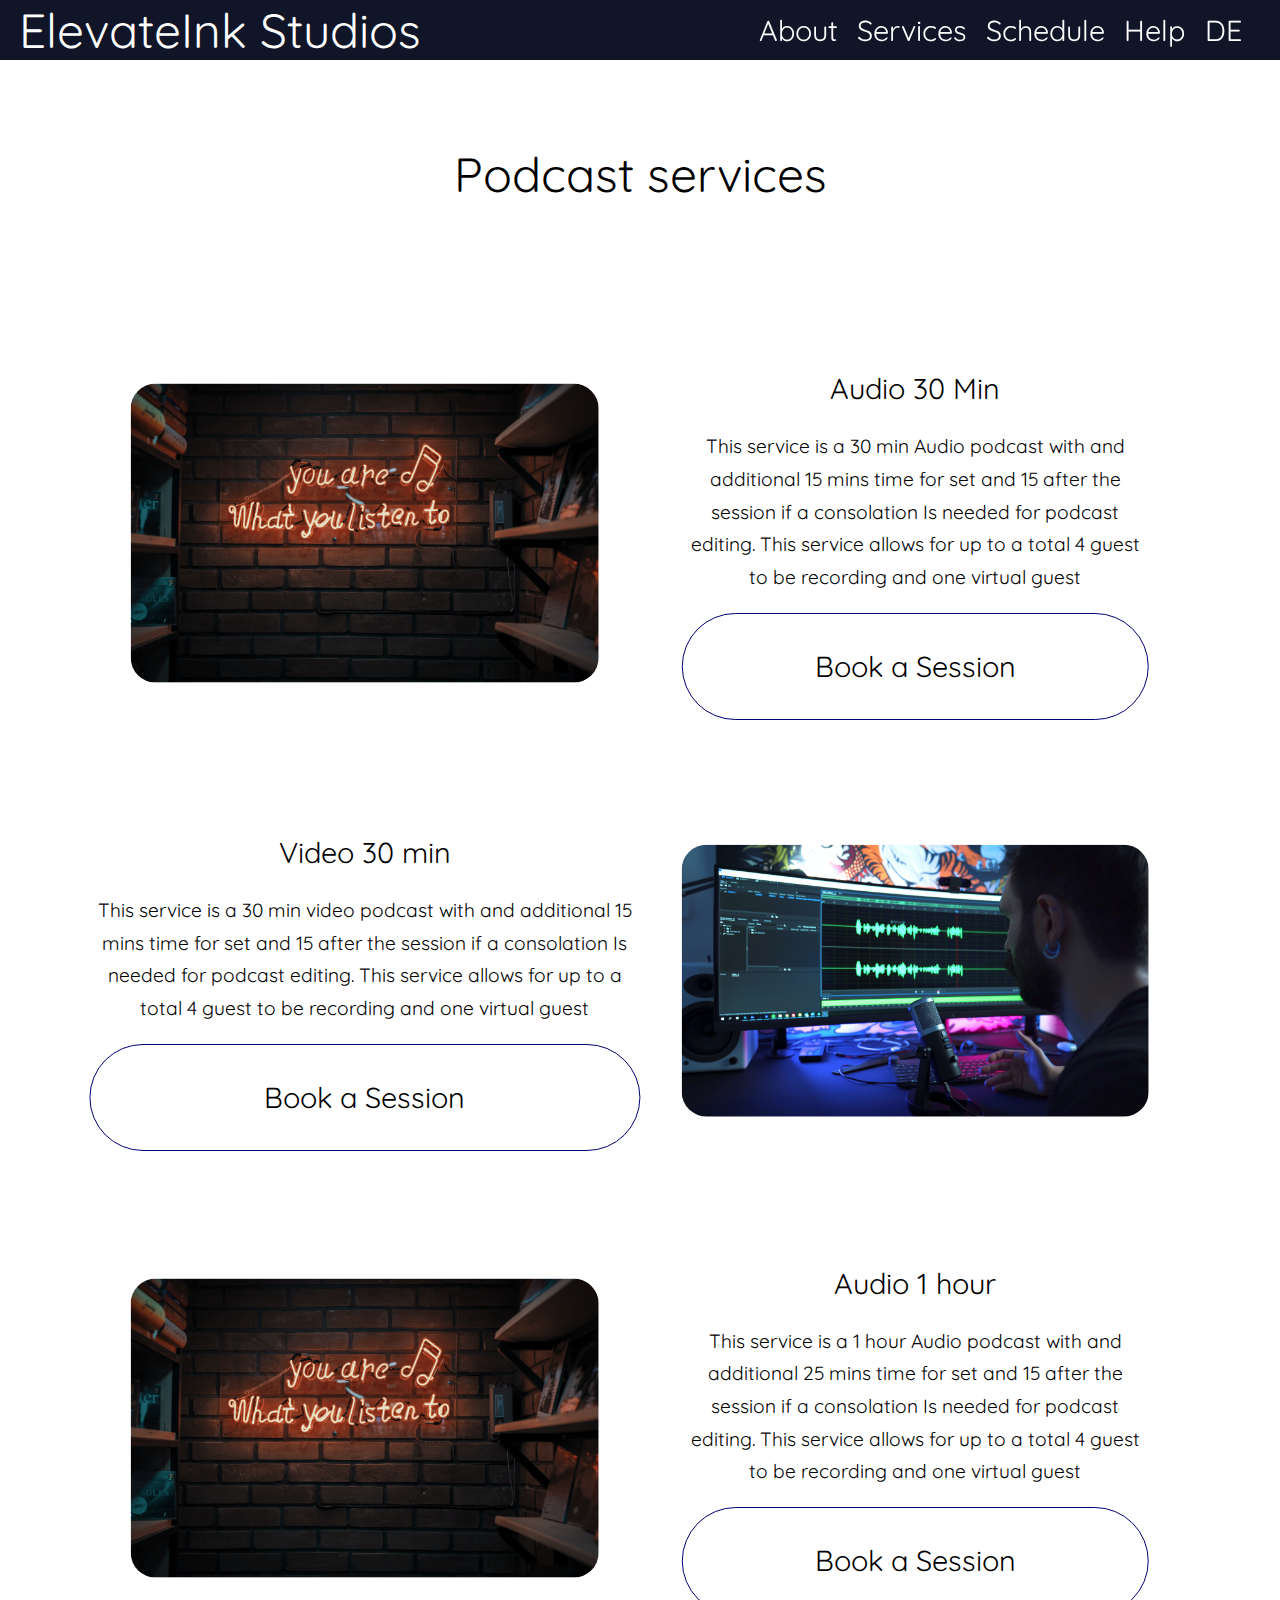
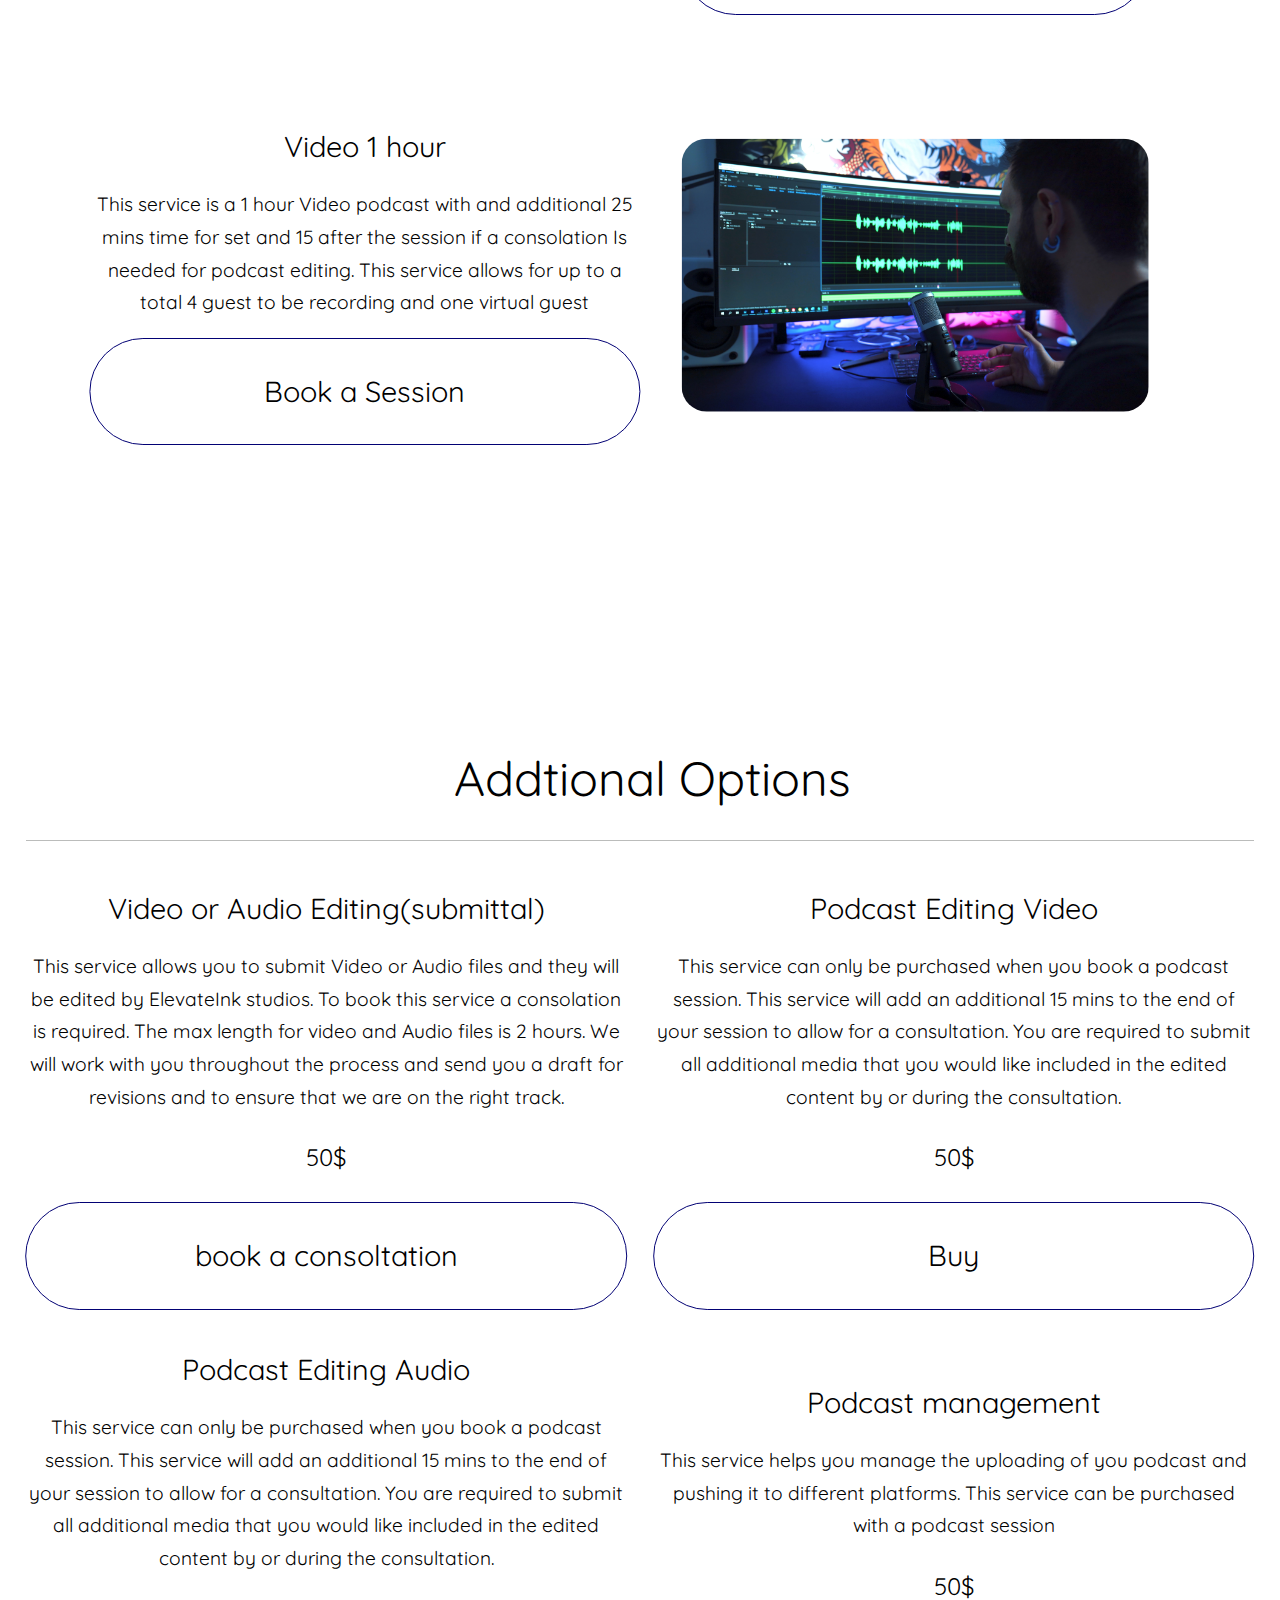
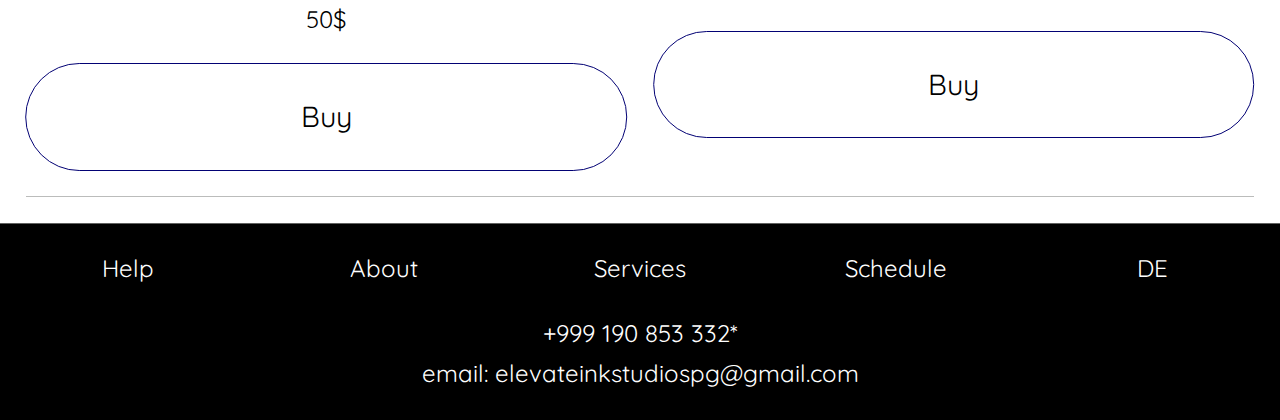
<file: Services.html>
<!DOCTYPE html>
<Html lang =en>
    <head>
        <title>ElevateInk Stuidos | Services</title>
     <meta charset="utf-8">
     <meta name="format-detection" content="telephone=no">
        <meta name="viewport"  content="width= device-width, initial-scale=1">
        <link rel= "stylesheet" href="style.css">
        <link rel= "stylesheet" href="mobileStyle.css">
        <link rel= "stylesheet" href="servicesStyle.css">
        <link rel="preconnect" href="https://fonts.googleapis.com">
<link rel="preconnect" href="https://fonts.gstatic.com" crossorigin>
<link href="https://fonts.googleapis.com/css2?family=Quicksand:wght@300&display=swap" rel="stylesheet">
    </head>
    <body>
        <!--start of nav-->
        <header>
            <div class="nav">
                <div class="navTitleBox">
                    <a class="navTitleA" href="index.html"><h1 class="navTitle">ElevateInk <br class="mobileBrNav">Studios</h1></a>
                </div>
                
                <div class="navOptions desktop">
                    <a href="About.html" class="navOptionsTitle"><h2 >About</h2></a>
                    <a href="Services.html" class="navOptionsTitle"><h2 >Services</h2></a>
                    <a href="https://squareup.com/appointments/book/6ias6qrc9nc6m2/L248DBZA4YCXH/start" target="_blank" class="navOptionsTitle"><h2>Schedule</h2></a>
                    <a href="Guidelines.html" class="navOptionsTitle"><h2 >Help</h2></a>
                    <h2 class="navOptionsTitle">DE</h2>
                </div>
                
            </div>
        <label class ='hambugerMenu mobileFlex'>
            <input id ="sideNavCheck" type="checkbox" />
        </label>
        <aside class ="sidebar mobile">
            <nav class="sideNavFlex">
                <a href="About.html" class="sideNavFlexItem"><h2 class="sideNavFlexItemText" >About</h2></div></a>
                <a href="Services.html" class="sideNavFlexItem"> <div class="sideNavFlexItem"><h2 class="sideNavFlexItemText">Services</h2></div></a>
                <a  href="https://squareup.com/appointments/book/6ias6qrc9nc6m2/L248DBZA4YCXH/start" target="_blank"class="sideNavFlexItem"> <div class="sideNavFlexItem"><h2 class="sideNavFlexItemText">Schedule</h2></div></a>
                <a href="Guidelines.html" class="sideNavFlexItem"><div class="sideNavFlexItem"><h2 class="sideNavFlexItemText">Help</h2></div></a>
              <div class="sideNavFlexItem"><h2 class="sideNavFlexItemText">DE</h2></div>
                
            </nav>
        </aside>
    </header>
    <h1 class = "services textCenter">Podcast services</h1>
    <div class="podcastFiller"></div>
    <div class="mainIntro">
            <div class="mainIntroFlexgroupBoxOne">
                <img src="Assets/mohammad-metri-1oKxSKSOowE-unsplash.jpg" alt="you are listing to you" class="mainIntroFlexgroupBoxOneImg">
            </div>
            <div class="mainIntroFlexgroupBoxTwo">
                <div class="mainIntroFlexgroupBoxTwoTextBox">
                    <h2 class="mainIntroFlexgroupBoxTwoTextBoxTitle">Audio 30 Min</h2>
                    <p class="mainIntroFlexgroupBoxTwoTextBoxText">
                        This service is a 30 min Audio podcast with and additional 15 mins
                         time for set and 15 after the session if a consolation Is needed 
                         for podcast editing. This service allows for up to a total 4 guest 
                         to be recording and one virtual guest
                    </p>
                    <div class="servicesOptionsFlexOptionTextBookingButton">
                        <h2 class ='servicesOptionsFlexOptionTextBookingButtonText'>Book a Session</h2>  
                    </div>
                </div>
            </div>
            
            <div class="mainIntroFlexgroupBoxOne">
                <img src="Assets/onur-binay-eTlkUZX1U0s-unsplash.jpg" alt="you are listing to you" class="mainIntroFlexgroupBoxOneImg mobile">
                <h2 class="mainIntroFlexgroupBoxTwoTextBoxTitle desktop">Video 30 min</h2>
                <p class="mainIntroFlexgroupBoxTwoTextBoxText desktop">
                    This service is a 30 min video podcast with and additional 15 mins time for 
                    set and 15 after the session if a consolation Is needed for podcast editing. 
                    This service allows for up to a total 4 guest to be recording and one virtual guest
                </p>
                <div class="servicesOptionsFlexOptionTextBookingButton desktop">
                    <h2 class ='servicesOptionsFlexOptionTextBookingButtonText'>Book a Session</h2>  
                </div>
            </div>
            <div class="mainIntroFlexgroupBoxTwo">
                <img src="Assets/onur-binay-eTlkUZX1U0s-unsplash.jpg" alt="you are listing to you" class="mainIntroFlexgroupBoxOneImg desktop">
                <h2 class="mainIntroFlexgroupBoxTwoTextBoxTitle mobile">Video 30 mins</h2>
                <p class="mainIntroFlexgroupBoxTwoTextBoxText mobile">
                    This service is a 30 min video podcast with and additional 15 mins time for 
                    set and 15 after the session if a consolation Is needed for podcast editing. 
                    This service allows for up to a total 4 guest to be recording and one virtual guest
                </p>
                <div class="servicesOptionsFlexOptionTextBookingButton mobile">
                    <h2 class ='servicesOptionsFlexOptionTextBookingButtonText textCenter'>Book a Session</h2>  
                </div>
                   
            </div>
            <div class="mainIntroFlexgroupBoxOne">
                <img src="Assets/mohammad-metri-1oKxSKSOowE-unsplash.jpg" alt="you are listing to you" class="mainIntroFlexgroupBoxOneImg">
            </div>
            <div class="mainIntroFlexgroupBoxTwo">
                <div class="mainIntroFlexgroupBoxTwoTextBox">
                    <h2 class="mainIntroFlexgroupBoxTwoTextBoxTitle">Audio 1 hour</h2>
                    <p class="mainIntroFlexgroupBoxTwoTextBoxText">
                        This service is a 1 hour Audio podcast with and additional 25 mins 
                        time for set and 15 after the session if a consolation Is needed for 
                        podcast editing. This service allows for up to a total 4 guest to be 
                        recording and one virtual guest 
                    </p>
                    <div class="servicesOptionsFlexOptionTextBookingButton">
                        <h2 class ='servicesOptionsFlexOptionTextBookingButtonText'>Book a Session</h2>  
                    </div>
                </div>
            </div>
            
            <div class="mainIntroFlexgroupBoxOne">
                <img src="Assets/onur-binay-eTlkUZX1U0s-unsplash.jpg" alt="you are listing to you" class="mainIntroFlexgroupBoxOneImg mobile">
                <h2 class="mainIntroFlexgroupBoxTwoTextBoxTitle desktop">Video 1 hour</h2>
                <p class="mainIntroFlexgroupBoxTwoTextBoxText desktop">
                    This service is a 1 hour Video podcast with and additional 25 mins 
                        time for set and 15 after the session if a consolation Is needed for 
                        podcast editing. This service allows for up to a total 4 guest to be 
                        recording and one virtual guest 
                </p>
                <div class="servicesOptionsFlexOptionTextBookingButton desktop">
                    <h2 class ='servicesOptionsFlexOptionTextBookingButtonText'>Book a Session</h2>  
                </div>
            </div>
            <div class="mainIntroFlexgroupBoxTwo">
                <img src="Assets/onur-binay-eTlkUZX1U0s-unsplash.jpg" alt="you are listing to you" class="mainIntroFlexgroupBoxOneImg desktop">
                <h2 class="mainIntroFlexgroupBoxTwoTextBoxTitle mobile">Video 1 hour</h2>
                <p class="mainIntroFlexgroupBoxTwoTextBoxText mobile">
                    This service is a 1 hour Video podcast with and additional 25 mins 
                        time for set and 15 after the session if a consolation Is needed for 
                        podcast editing. This service allows for up to a total 4 guest to be 
                        recording and one virtual guest 
                </p>
                <div class="servicesOptionsFlexOptionTextBookingButton mobile">
                    <h2 class ='servicesOptionsFlexOptionTextBookingButtonText textCenter'>Book a Session</h2>  
                </div>
                   
            </div>
        </div>
        <div class="servicesFiller"></div>
        <div class="servicesFiller"></div>
        <div class="servicesFiller"></div>

        <div class="addtionalOptions textCenter">
            <h1 class="addtionalOptionsTitle">Addtional Options</h1>
            <div class="addtionalOptionsFlex">
                <div class="addtionalOptionsFlexOption">
                    <h2 class ="addtionalOptionsFlexOptionTitle">Video or Audio Editing(submittal)</h2>
                    <p class ='addtionalOptionsFlexOptionTextDescrption'>
                        This service allows you to submit Video or Audio files and they will be edited by ElevateInk
                         studios. To book this service a consolation is required. The max length for video and Audio 
                         files is 2 hours. We will work with you throughout the process and send you a draft for revisions 
                         and to ensure that we are on the right track. 
                    </p>
                    <h3 class ="servicesOptionsFlexOptionDescrption">50$</h3>
                    <div class="servicesOptionsFlexOptionTextBookingButton">
                        <h2 class ='servicesOptionsFlexOptionTextBookingButtonText'>book a consoltation</h2>  
                    </div>
                </div>
                <div class="addtionalOptionsFlexOption">
                    <h2 class ="addtionalOptionsFlexOptionTitle">Podcast Editing Video</h2>
                    <p class ='addtionalOptionsFlexOptionTextDescrption'>
                        This service can only be purchased when you book a podcast session. This 
                        service will add an additional 15 mins to the end of your session to allow 
                        for a consultation. You are required to submit all additional media 
                        that you would like included in the edited content by or during the consultation.
                    </p>
                    <h3 class ="servicesOptionsFlexOptionDescrption">50$</h3>
                    <div class="servicesOptionsFlexOptionTextBookingButton">
                        <h2 class ='servicesOptionsFlexOptionTextBookingButtonText'>Buy</h2>  
                    </div>
                </div>
                <div class="addtionalOptionsFlexOption">
                    <h2 class ="addtionalOptionsFlexOptionTitle">Podcast Editing Audio</h2>
                    <p class ='addtionalOptionsFlexOptionTextDescrption'>
                        This service can only be purchased when you book a podcast session. This 
                        service will add an additional 15 mins to the end of your session to allow 
                        for a consultation. You are required to submit all additional media 
                        that you would like included in the edited content by or during the consultation.
                    </p>
                    <h3 class ="servicesOptionsFlexOptionDescrption">50$</h3>
                    <div class="servicesOptionsFlexOptionTextBookingButton">
                        <h2 class ='servicesOptionsFlexOptionTextBookingButtonText'>Buy</h2>  
                    </div>
                </div>
                <div class="addtionalOptionsFlexOption">
                    <h2 class ="addtionalOptionsFlexOptionTitle">Podcast management</h2>
                    <p class ='addtionalOptionsFlexOptionTextDescrption'>
                        This service helps you manage the uploading of you podcast and pushing 
                        it to different platforms. This service can be purchased with a podcast session
                    </p>
                    <h3 class ="servicesOptionsFlexOptionDescrption">50$</h3>
                    <div class="servicesOptionsFlexOptionTextBookingButton">
                        <h2 class ='servicesOptionsFlexOptionTextBookingButtonText'>Buy</h2>  
                    </div>
                </div>
            </div>
            </div>
            <!--Footer-->
        <!--Footer-->
        <footer class ="footer">
            <div class="quickLinksFlex">
                <a href="Guidelines.html"><h3 class="quickLinksLink">Help</h3></a> 
                 <a href="About.html"><h3 class="quickLinksLink">About</h3></a> 
                 <a href="Services.html"><h3 class="quickLinksLink">Services</h3></a> 
                 <a href="https://squareup.com/appointments/book/6ias6qrc9nc6m2/L248DBZA4YCXH/start" target="_blank"><h3 class="quickLinksLink">Schedule</h3></a>
                 <h3 class="quickLinksLink">DE</h3>
             </div>
             <div class="quickLinksFlexTwo">
                <h3 class="quickLinksLinkTwo"><a href="tel: +999 190 853 332*"> +999 190 853 332*</a></h3>
                 <h3 class="quickLinksLinkTwo">email:<a href="mailto:elevateinkstudiospg@gmail.com?subject=consultation Request"> elevateinkstudiospg@gmail.com</a> </h3>
             </div>
        </footer>
        <script src="script.js" defer></script>
    </body>
</Html>
</file>
<file: style.css>
:root{
    --mainColor:white;
    --secondaryColor: rgb(242, 200, 48);
    --thirdColor: rgb(2, 1, 116);
    --lightHovercolor:rgb(255, 229, 143);
    --barWidth: 8vw;
    --barHeight:.6vh;
    --hamburgerGap:1vh;
    --foreground:white;
    --background:rgb(2, 1, 116);
    --hamburgerMargins:1vh;
    --hamburgerMarginsRight:1vh;
    --animationDely: ease-in-out 300ms;
    --hamburgerHeight: calc(var(--barHeight) * 3 + var(--hamburgerGap) * 2);
    --overflow: scroll;
}


body{
    margin: 0px;
    height: 100vh;
    width: 100vw;
    font-family: 'Quicksand', sans-serif;
    overflow: var(--overflow);
}
h1,h2,h3{
    font-weight: 400;
}
h1{
    font-size: 3em;
}
h2{
    font-size: 1.8em;
}
h3{
    font-size: 1.5em;
    line-height: 1.7;
}
p{
    font-size: 1.2em;
    line-height: 1.7;
}
.show{
    display: block;
}
a{
    text-decoration: none;
    color: inherit;
}
/*nav*/
.nav{
    width: 100%;
    position: fixed;
    top:0;
    color:white;
    background-color: rgba(16, 21, 40, 1);
    backdrop-filter: blur(5px);
    -webkit-backdrop-filter: blur(5px);
    z-index: 5000;  
    border-radius: 0px;
}
.navTitleBox{
    display: inline-flex;
    justify-content: flex-start;
    margin-left: 1.5vw;
    width: 100%;
}
.navTitle{
    display: inline-block;
    position: relative;
    height:100%;
    align-self: center;
    margin: 0%;
}
.navTitleA{
    width: max-content;
}
.navOptionsTitle{
    align-self:center;
     margin: 0%;
     transition: ease-in-out .4s;
     cursor: pointer;
}
.navOptionsTitle:hover{
    color:var(--secondaryColor)
}
.navOptions{
    display: inline-flex;
    flex-direction: row;
    justify-content: flex-end;
    position: absolute;
    top:50%;
    right:3%;
    transform: translateY(-50%);
    width: 50%;
    float: right;
    gap:3%;
    height: 100%;
}
.filler{
    height:100000px;
}
.hamburgerspacer{
    float: right;
    display: inline-flex;
    width: var(--barWidth);
    height:var(--hamburgerHeight);
    margin-right: var(--hamburgerMargins);
}
/*end nav*/
/*hamburgerMenu*/
.hambugerMenu::before,
.hambugerMenu::after,
.hambugerMenu input{
    content:"";
    width: var(--barWidth);
    height: var(--barHeight);
    background-color: var(--foreground);
    border-radius: 500px;
    transform-origin: right center;
    transition: width var(--animationDely), opacity var(--animationDely),
    rotate var(--animationDely), translate var(--animationDely),
    background-color var(--animationDely)

}
.hambugerMenu{
    --xWidth: calc(var(--hamburgerHeight) * 1.41421356237);
    display: flex;
    flex-direction: column;
    gap:var(--hamburgerGap);
    width: max-content;
    align-items: end;
    position: fixed;
    top: var(--hamburgerMargins);
    right: var(--hamburgerMarginsRight);
    z-index: 9000;
    cursor: pointer;
}
.hambugerMenu:has(input:checked){
    --foreground: rgb(2, 1, 116);
    --background:white;
}
.hambugerMenu:has(input:focus-visible)::before,
.hambugerMenu:has(input:focus-visible)::after,
.hambugerMenu input:focus-visible{
    border: 1px solid var(--background);
    box-shadow: 0 0 0 1px var(--foreground);

}

.hambugerMenu input{
    appearance: none;
    margin: 0px;
    padding: 0px;
    outline: none;
    pointer-events: none;
}
.hambugerMenu:has(input:checked)::before{
    rotate: -45deg;
    width: var(--xWidth);
    translate: 0 calc(var(--barHeight) / -2);
}
.hambugerMenu:has(input:checked)::after{
    rotate: 45deg;
    width: var(--xWidth);
    translate: 0 calc(var(--barHeight) / 2);
}
.hambugerMenu input:checked{
    opacity: 0;
    width:0 ;
}
/* side bar */
.sidebar{
    transition: translate var(--animationDely);
    translate: 0 -150%; 
    padding-top: calc(var(--hamburgerHeight) + var(--hamburgerMargins) + 1em);
    background-color: var(--foreground);
    color: var(--background);
    box-sizing: border-box;
    height: 100vh;
    text-align: center;
    position: fixed;
    top:0;
    z-index: 8999;
    width: 100%;
}
.hambugerMenu:has(input:checked) + .sidebar{
    translate: 0;
   
}
.sideNavFlex{
    display: flex;
    flex-direction: column;
    gap:1%;
    height: 90%;
    justify-self: center;
}
.sideNavFlex :last-child{

    border-radius:0px 0px 25px 25px;
}
.sideNavFlexItem{
    background-color: var(--secondaryColor);
    height: 25%;
    margin: 0;
    display: flex;
    flex-direction: column;
    justify-content: center;
}
.sideNavFlexItemText{
    text-align: center;
    
}
/*end hamburger*/
/*main content
image stye*/
.homePic{
    /*margin-top: 8.1vh;*/
    width:100%;
    height:100%;
    object-fit: cover;
}
/*Title*/
.podcast{
    text-align: center;
}
.podcastFiller{
    height:8%;
}
/*main Intro*/
.mainIntro{
    width: 86%;
    position: relative;
    right:-50%;
    transform: translateX(-50%);
    display: grid;
    grid-template-columns: repeat(auto-fit, minmax(min(100%, max(500px, 100%/2)), 1fr));
    row-gap: 10vh;
    justify-content: space-between;
    margin-top: 3%;
}
.mainIntroFlexgroup{
    height: 32%;
    width: 100%;
    display: flex;
    flex-direction: row;
}
.mainIntroFlexgroupBoxOne{
    position: relative;
    height: 100%;
    width: 100%;
}
.mainIntroFlexgroupBoxOneImg{
    position: relative;
    top:50%;
    right:-50%;
    transform: translate(-50%,-50%); 
    width: 85%;
    height:80%;
    border-radius: 25px;
    object-fit: cover;
}
.mainIntroFlexgroupBoxTwoTextBox{
    position: relative;
    right:-50%;
    transform: translateX(-50%);
    width: 85%;
    height:80%;
}
.mainIntroFlexgroupBoxTwoTextBoxTitle, .mainIntroFlexgroupBoxTwoTextBoxText, .textCenter{
    text-align: center;
}
.mainIntroFlexgroupBoxTwo{
    position: relative;
    height:100%;
    width: 100%;
}
/*services*/
.servicesTitle, .misionStatmentTitle, .bookingTitle{
    font-size: 3em;
    width: 100%;
    text-align: center;
}
.servicesOptionsFlex {
    width: 96%;
    flex-direction: row;
    display: grid;
    place-items: center;
    grid-template-columns: repeat(auto-fit, minmax(min(100%, max(400px, 100%/3)), 1fr));
    grid-template-rows:auto;
    row-gap: 3vh;
    column-gap: 2vw;
    justify-content: center;
    border-bottom:1px solid rgba(149, 151, 149, 0.644);
    border-top:1px solid rgba(149, 151, 149, 0.644);
    margin: 2%;
    padding: 2% 0px;
}
.addtionalOptionsFlex{
    width: 96%;
    flex-direction: row;
    display: grid;
    place-items: center;
    grid-template-columns: repeat(auto-fit, minmax(min(100%, max(500px, 100%/3)), 1fr));
    grid-template-rows:auto;
    row-gap: 2vh;
    column-gap: 2vw;
    justify-items: center;
    border-bottom:1px solid rgba(149, 151, 149, 0.644);
    border-top:1px solid rgba(149, 151, 149, 0.644);
    margin: 2%;
    padding: 2% 0px;
}

.servicesOptionsFlexOption,.addtionalOptionsFlexOption{
    width: 100%;
    transition: ease-in-out .4s;
    cursor: pointer;
    border-radius: 50px;
}
.servicesOptionsFlexOption:hover, .addtionalOptionsFlexOption:hover{
    background-color: var(--lightHovercolor);
}
.servicesOptionsFlexOptionTitle, .bookingHelpText, .misionStatmentText, .servicesOptionsFlexOptionTextDescrption, .addtionalOptionsFlexOptionTitle, .servicesOptionsFlexOptionDescrption, .addtionalOptionsFlexOptionTextDescrption{
    text-align: center;
}
.servicesOptionsFlexOptionTextDescrption{
    position: relative;
    margin: 2%;
}

.addtionalOptionsTitle{
    margin-left: 2%;
}
.servicesFiller{
    height:10%;
}
.servicesOptionsFlexOptionTextBookingButton{
    line-height: 2;
    position: relative;
    right:-50%;
    transform: translateX(-50%);
    background-color: rgba(255, 255, 255, 0);
    border: 1px solid var(--thirdColor);
    border-radius: 5000px;
    transition: ease-in-out .4s;
    cursor: pointer;
    display: flex;
    justify-content: center;
    align-items: center;
}
.servicesOptionsFlexOptionTextBookingButton:hover{
    background-color: var(--thirdColor);
    color:white;

}

/* Mission Statment*/
.misionStatment{
    width: 88%;
    position: relative;
    right:-50%;
    transform: translateX(-50%);
    color:white;
}
.missionFiller{
    height:25%;
}
.missionBox{
    background-color: var(--thirdColor);
    padding:2.5% 0px;
}
/*booking*/
.booking{
    background-color: var(--secondaryColor);
}
.bookingFlex{
    display: flex;
    flex-direction: column;
    justify-content: space-evenly;
    width: 30%;
    position: relative;
    align-items: center;
    right:-50%;
    transform: translateX(-50%);
    gap:3vh;
}
.bookingButton,.bookingButtonH{
    padding: 0px 2vw;
    height: 20%;
    width: 60%;
    background-color: rgba(255, 255, 255, 0);
    border: 1px solid var(--thirdColor);
    border-radius: 5000px;
    transition: ease-in-out .4s;
    cursor: pointer;
    color: black;
}
.bookingButtonH{
    position: relative;
    right:-50%;
    transform: translateX(-50%);
}
.bookingButtonA{
    width: 100%;
}
.bookingButton:hover, .bookingButtonH:hover{
    background-color: var(--thirdColor);
    color:white;

}
.bookingFiller{
    height:4vh;
}
.bookingPopup{
    display: none;
    position: fixed;
    width:100%;
    background-color: rgba(3, 1, 116, 1);
    left:50%;
    top:50%;
    transform: translate(-50%, -50%);
    border-radius: 50px;
    z-index: 4000;
    border: 1px solid  rgba(149, 151, 149, 0.644);
    animation-name:popUpFadeInBackground;
    animation-duration: .5s;
}
.bookingPopupShield{
    display: none;
    position: fixed;
    width:100%;
    height:100%;
    background-color: rgba(244, 212, 118, .224);
    top:0px;
    border-radius: 50px;
    z-index: 3999;
    backdrop-filter: blur(5px);
    -webkit-backdrop-filter: blur(5px);
    animation-name:popUpShieldFadeInBackground;
    animation-duration: .5s;
}
.bookingPopupClose{
    color:rgba(255, 255, 255, 1);
    width: 98%;
    text-align: right;
    margin-right: 2%;
    cursor: pointer;
    position: absolute;
    animation-name:popUpFadeInWords;
    animation-duration: .5s;
}
.bookingPopupTitle{
    text-align: center;
    color:rgba(255, 255, 255, 1);
    animation-name:popUpFadeInWords;
    animation-duration: .5s;
}
.bookingPopupFadeOutWords{
    animation-name:popUpFadeOutWords;
    animation-duration: .5s;
    animation-fill-mode: forwards;
}
.bookingPopupFadeOutBackground{
    animation-name:popUpFadeOutBackground;
    animation-duration: .5s;
    animation-fill-mode: forwards;
}
.popUpShieldFadeOutBackground{
    animation-name:popUpShieldFadeOutBackground;
    animation-duration: .5s;
    animation-fill-mode: forwards;
}
@keyframes popUpFadeInWords{
    0%{ color:rgba(255, 255, 255, 0);
    }
    100%{color:rgba(255, 255, 255, 1);

    }
}
@keyframes popUpFadeInBackground{
    0%{ 
        background-color: rgba(3, 1, 116, 0);
        border: 1px solid  rgba(149, 151, 149, 0);
    }
    100%{
        background-color: rgba(3, 1, 116, 1);
        border: 1px solid  rgba(149, 151, 149, 0.644);
    }
}
@keyframes popUpShieldFadeInBackground{
    0%{ 
        background-color: rgba(244, 212, 118,0);
        backdrop-filter: blur(0px);
        -webkit-backdrop-filter: blur(0px);
    }
    100%{
        background-color: rgba(244, 213, 118, 0.224);
        backdrop-filter: blur(5px);
        -webkit-backdrop-filter: blur(5px);
    }
}
/*fade-out*/
@keyframes popUpFadeOutWords{
    0%{ color:rgba(255, 255, 255, 1);
    }
    100%{color:rgba(255, 255, 255, 0);

    }
}
@keyframes popUpFadeOutBackground{
    0%{ 
        background-color: rgba(3, 1, 116, 1);
        border: 1px solid  rgba(149, 151, 149, 0.644);
    }
    100%{
        background-color: rgba(3, 1, 116, 0);
        border: 1px solid  rgba(149, 151, 149, 0);
    }
}
@keyframes popUpShieldFadeOutBackground{
    0%{ 
        background-color: rgba(244, 212, 118,0.224);
        backdrop-filter: blur(5px);
        -webkit-backdrop-filter: blur(5px);
    }
    100%{
        background-color: rgba(244, 213, 118, 0);
        backdrop-filter: blur(0px);
        -webkit-backdrop-filter: blur(0px);
    }
}

/*footer*/
.footer{
    border-top: 1px solid rgba(149, 151, 149, 0.644);
    background: black;
}
.quickLinksTitle{
    color:white;
}
.quickLinksFlex{
    /* color:white;
    display: flex;
    flex-direction: row;
    width:100%;
    gap:1%;
    justify-content: center; */
    color:white;
    width:100%;
    display: grid;
    place-items: center;
    grid-template-columns: repeat(auto-fit, minmax(min(100%, max(150px, 100%/5)), 1fr));
    grid-template-rows:auto;
}
.quickLinksLink{
    cursor: pointer;
    transition: ease-in-out .4s;
}
.quickLinksLink:hover,.quickLinksLinkTwo:hover{
    color:var(--secondaryColor);
}
.quickLinksFlexTwo{
    color:white;
    display: flex;
    flex-direction: column;
    position: relative;
    right:-50%;
    transform: translateX(-50%);
    gap:1%;
    justify-content: center;
   padding-bottom: 2%;
}
.quickLinksLinkTwo{
    cursor: pointer;
    transition: ease-in-out .4s;
    text-align: center;
    margin: 0%;
}

.show{
    display: block;
}
/*global*/
.mobile, .mobileInlineblock,.mobileFlex,.mobileBrNav{
    display: none;
}
</file>
<file: mobileStyle.css>
@media screen and (max-width :1300px){
    .bookingFlex{
         width: 87%;
    }
 }
@media screen and (max-width :1162px){
    .mobile{
        display: block;
    }
    .desktop{
        display: none;
    }
    .mobileInlineblock{
        display: inline-block;
    }
    .mobileFlex{
       display:  flex;
    }
}
/*
@media screen and (max-width :460px){
    :root{
        --hamburgerMargins:2.5vh;
        --hamburgerGap:1.5vh;
        --barWidth: 12vw;
        --barHeight:.8vh;
    }
    .mobileBrNav{
        display: block;
    }
}
*/
@media screen and (max-width :350px){
    .bookingButton,.bookingButtonH{
        width: 100%;
    }
}
</file>
<file: aboutStyle.css>
:root{
    box-sizing: border-box;
}
.h3{
    line-height: 1em;
}
.aboutElevatedInk{
    position: relative;
    right:-50%;
    transform: translateX(-50%); 
    width: 95%; 
    background-color: var(--thirdColor);
    margin-top: 10em;
    color:white;
    border-radius: 20px;
}
.ravenhilImg{
    position: relative;
    right:-50%;
    transform: translateX(-50%); 
    width: 85%;
    height: 60vh;
    border-radius: 25px;
    object-fit: cover;
}
.ravenhilDescription{
    position: relative;
    right:-50%;
    transform: translateX(-50%); 
    width: 75%;
    border-radius: 25px;
    object-fit: cover;
}
.ravenfiller{
    height: 5vh;
}
</file>
<file: guidelines.css>
.topG{
    margin-top: 3em;
}
.guidelineTitleBubble{
    position: relative;
    display:flex;
    justify-content: center;
    align-items: center;
    right:-50%;
    transform: translateX(-50%); 
    width: 95%; 
    background-color: var(--thirdColor);
    margin-bottom: 1em;
    color:white;
    border-radius: 20px;
}

.guidelineTitleBubbleAlt{
    position: relative;
    display:flex;
    justify-content: center;
    align-items: center;
    right:-50%;
    transform: translateX(-50%); 
    width: 95%; 
    background-color: var(--secondaryColor);
    margin-bottom: 1em;
    color:black;
    border-radius: 20px;
}
.guideSpace{
    height: 8vh;
}
</file>
<file: servicesStyle.css>
.services{
     margin-top: 3em;;
    
}
</file>
